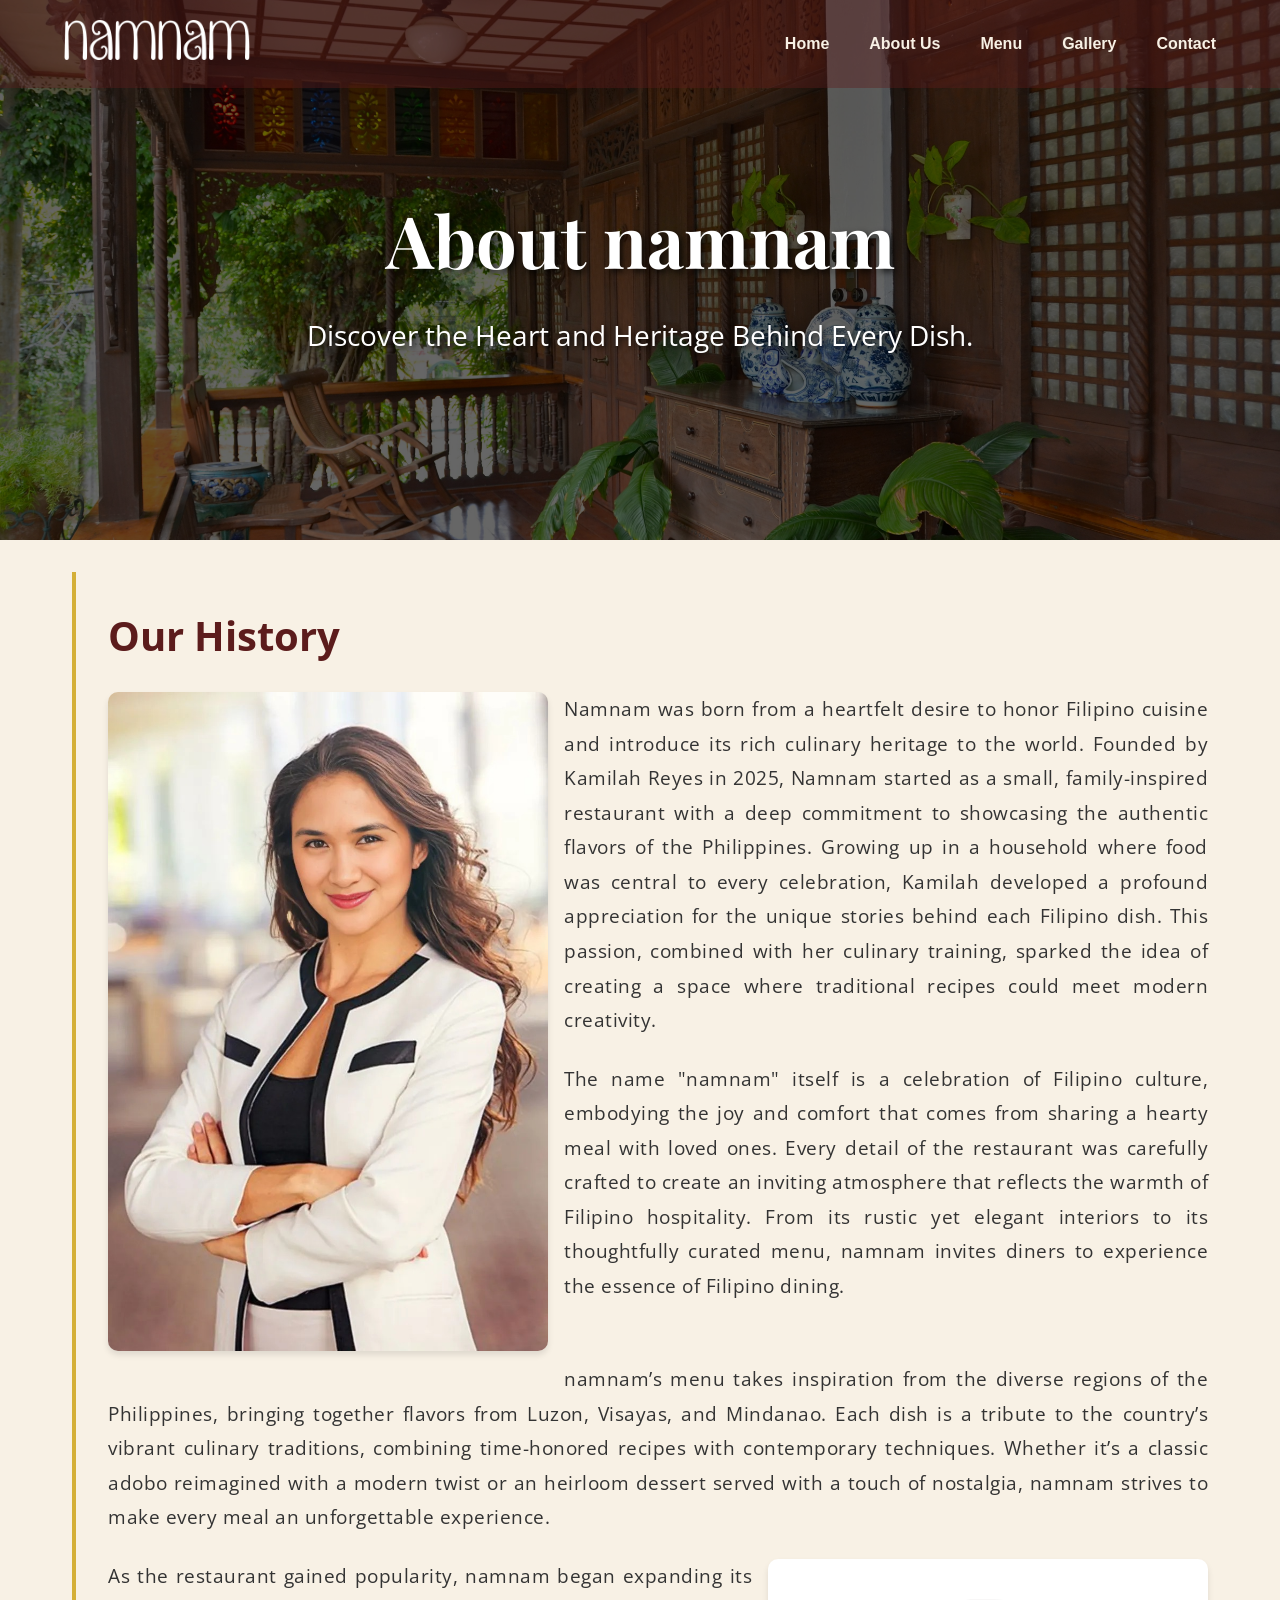
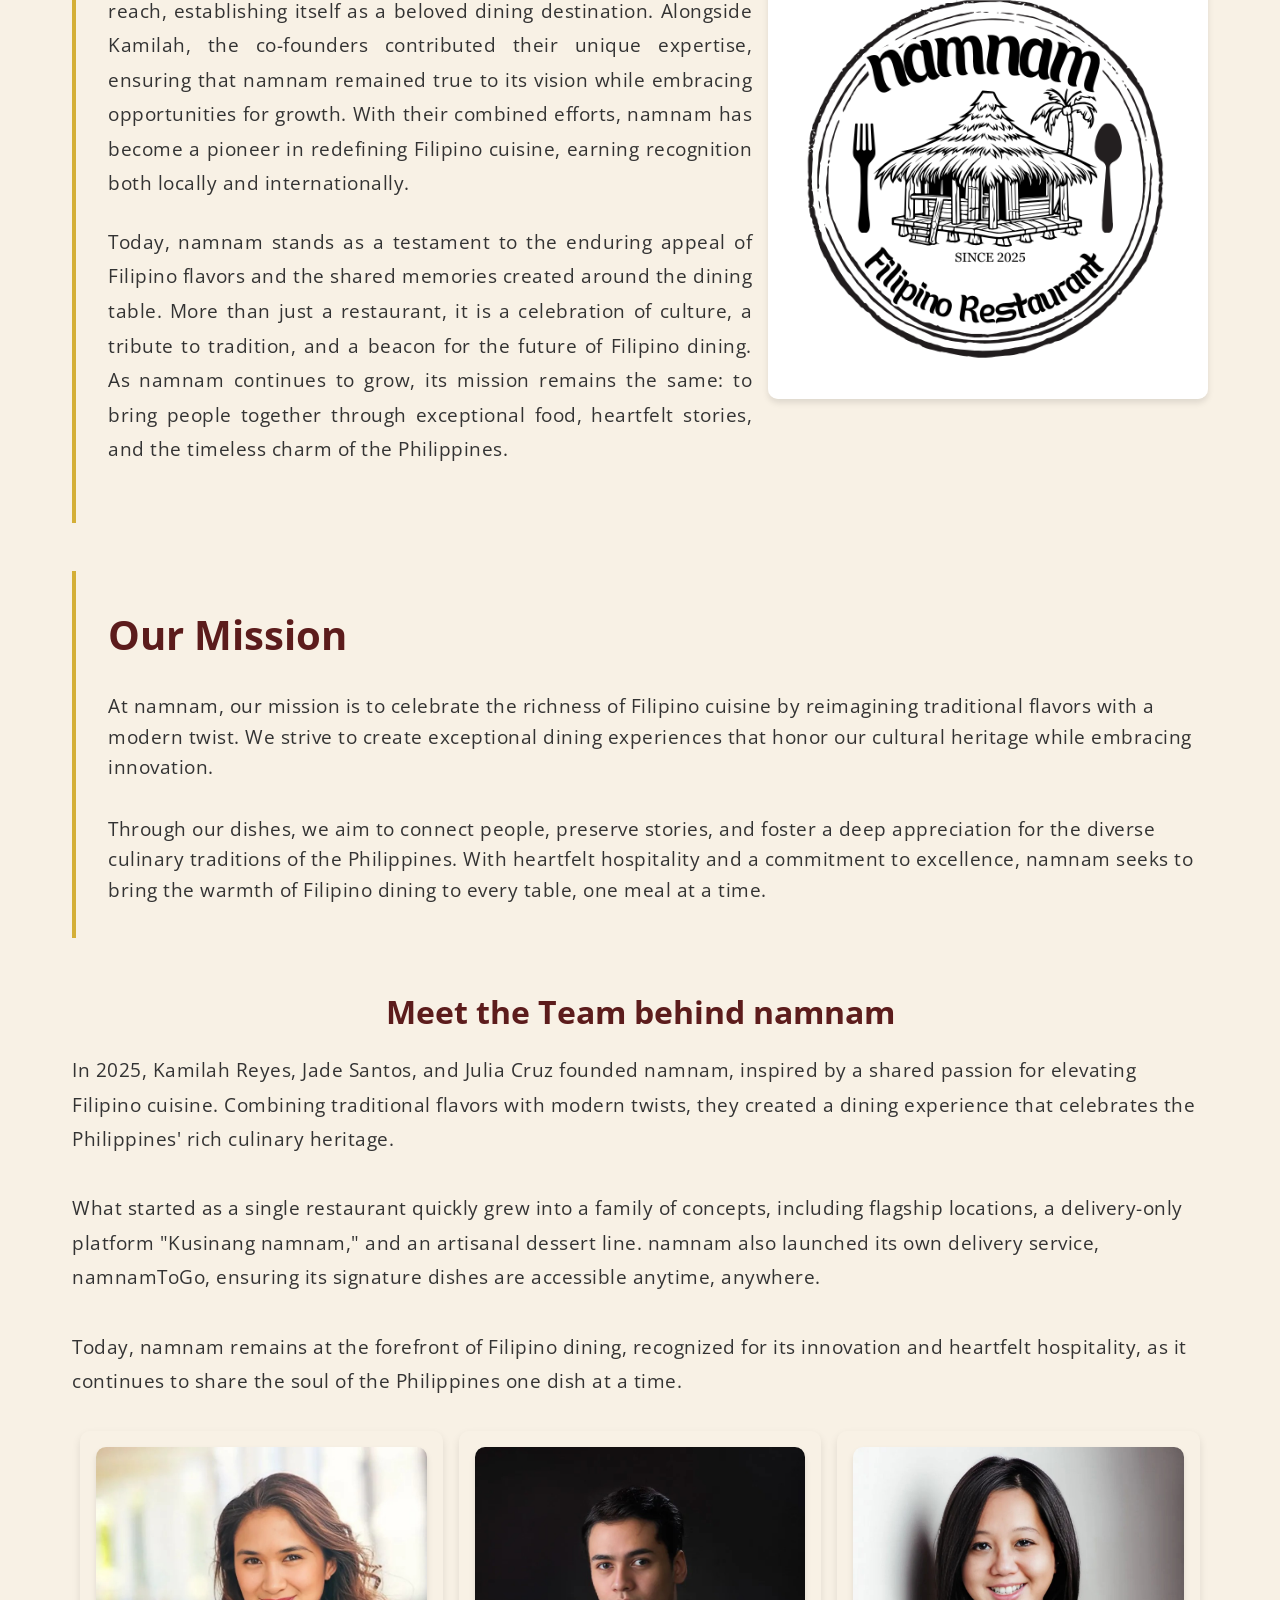
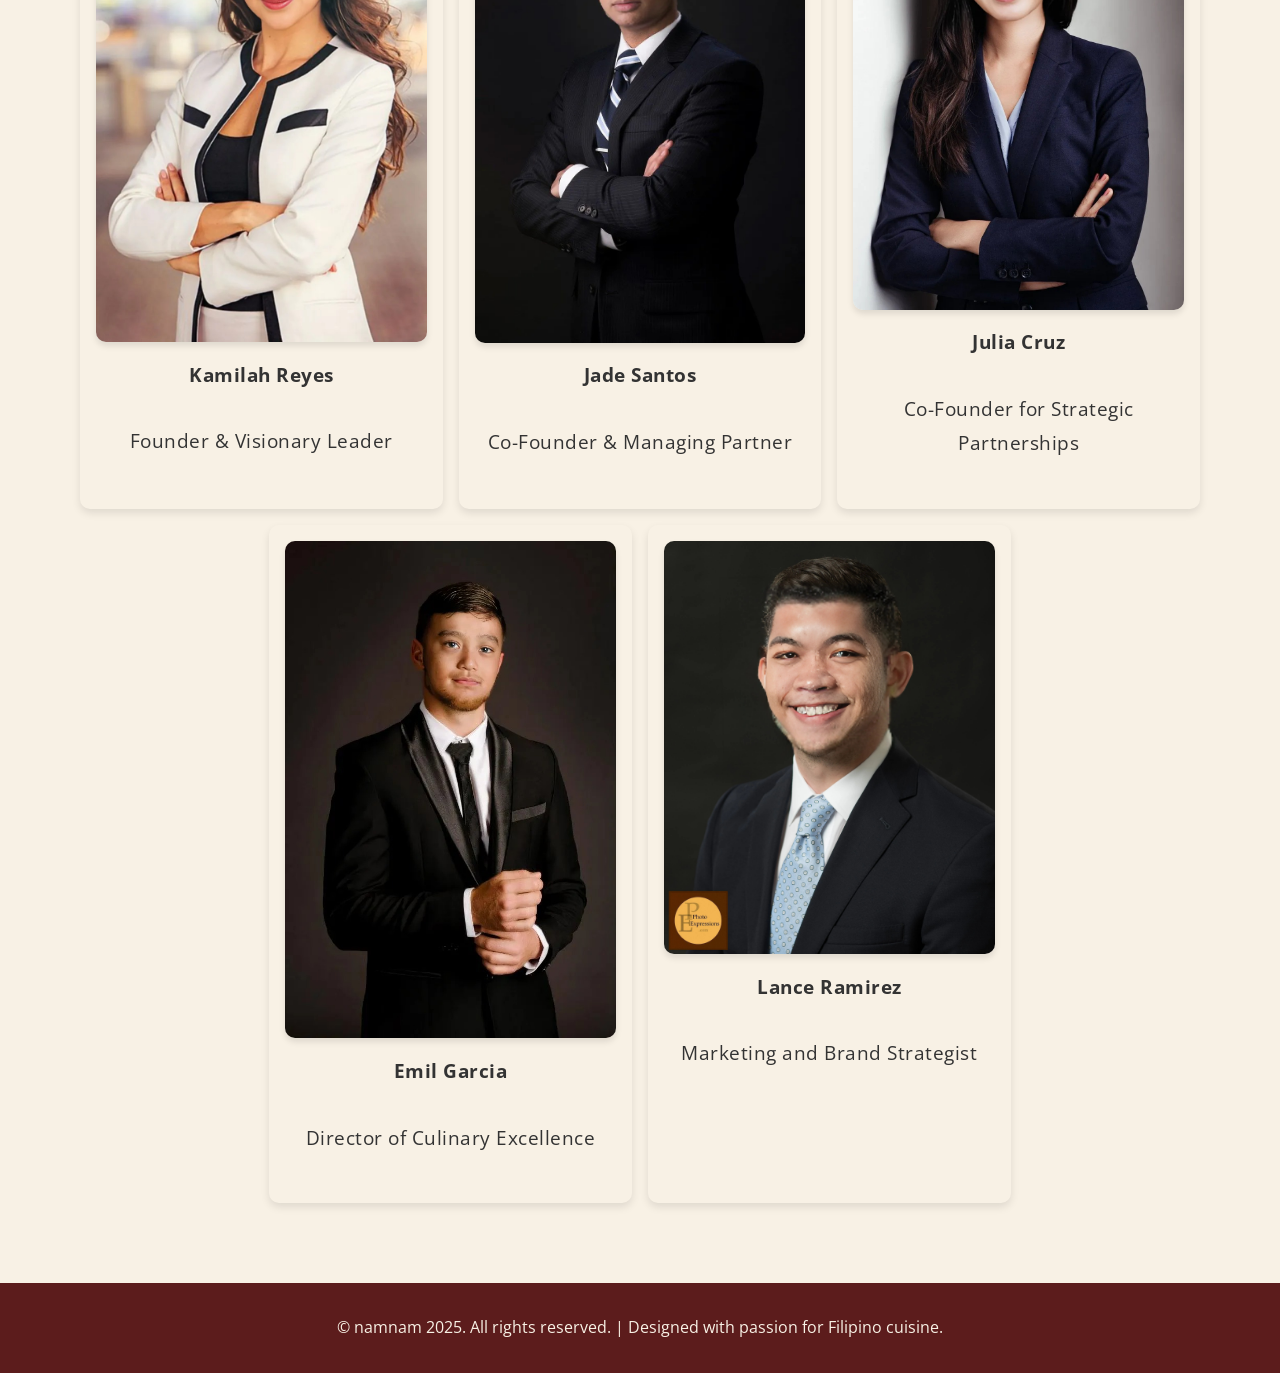
<file: about.html>
<!DOCTYPE html>
<html lang="en">
<head>
    <meta charset="UTF-8">
    <meta name="viewport" content="width=device-width, initial-scale=1.0">
    <title>About Us - Namnam</title>
    <link rel="stylesheet" href="assets/css/style.css">
    <link rel="stylesheet" href="assets/css/style_home.css">
    <script src="https://code.jquery.com/jquery-3.6.0.min.js" defer></script>
    <script src="assets/js/script.js" defer></script>
    <link rel="icon" type="image/png" href="assets/images/menu/logo.png">
</head>
<body class="about-page">
    <header>
        <nav class="header-container">
            <div class="logo">
                <a href="index.html">
                    <img src="./assets/images/home/namnam.png" alt="Logo">
                </a>
            </div>
            <button class="hamburger" aria-label="Open menu">&#9776;</button>
            <ul>
                <li class="nav-close-item"><button class="nav-close" aria-label="Close menu">&#10005;</button></li>
                <li><a href="index.html">Home</a></li>
                <li><a href="about.html">About Us</a></li>
                <li><a href="menu.html">Menu</a></li>
                <li><a href="gallery.html"> Gallery </a></li>
                <li><a href="contact.html">Contact</a></li>
            </ul>
        </nav>
    </header>
    <section class="about-page-header">
        <h1>About namnam</h1>
        <p>Discover the Heart and Heritage Behind Every Dish.</p>
    </section>

    <div class="about-page-content">
        <div class="about-page-section about-page-history">
            <h2>Our History</h2>
            <div class="about-page-content-wrapper">
                <img src="assets/images/about/kamilahreyes.jpg" alt="Kamilah Reyes, the founder of namnam" class="about-page-history-image left">
                <p>
                    Namnam was born from a heartfelt desire to honor Filipino cuisine and introduce its rich culinary heritage to the world. Founded by Kamilah Reyes in 2025, Namnam started as a small, family-inspired restaurant with a deep commitment to showcasing the authentic flavors of the Philippines. Growing up in a household where food was central to every celebration, Kamilah developed a profound appreciation for the unique stories behind each Filipino dish. This passion, combined with her culinary training, sparked the idea of creating a space where traditional recipes could meet modern creativity.
                </p>
            </div>

            <p>
                The name "namnam" itself is a celebration of Filipino culture, embodying the joy and comfort that comes from sharing a hearty meal with loved ones. Every detail of the restaurant was carefully crafted to create an inviting atmosphere that reflects the warmth of Filipino hospitality. From its rustic yet elegant interiors to its thoughtfully curated menu, namnam invites diners to experience the essence of Filipino dining.
            </p>

            <div class="about-page-content-wrapper">
                <p>
                    <br>namnam’s menu takes inspiration from the diverse regions of the Philippines, bringing together flavors from Luzon, Visayas, and Mindanao. Each dish is a tribute to the country’s vibrant culinary traditions, combining time-honored recipes with contemporary techniques. Whether it’s a classic adobo reimagined with a modern twist or an heirloom dessert served with a touch of nostalgia, namnam strives to make every meal an unforgettable experience.
                </p>
                <img src="assets/images/about/logo.png" alt="The logo of namnam" class="about-page-history-image right">
            </div>

            <p>
                As the restaurant gained popularity, namnam began expanding its reach, establishing itself as a beloved dining destination. Alongside Kamilah, the co-founders contributed their unique expertise, ensuring that namnam remained true to its vision while embracing opportunities for growth. With their combined efforts, namnam has become a pioneer in redefining Filipino cuisine, earning recognition both locally and internationally.
            </p>

            <p>
                Today, namnam stands as a testament to the enduring appeal of Filipino flavors and the shared memories created around the dining table. More than just a restaurant, it is a celebration of culture, a tribute to tradition, and a beacon for the future of Filipino dining. As namnam continues to grow, its mission remains the same: to bring people together through exceptional food, heartfelt stories, and the timeless charm of the Philippines.
            </p>
        </div>

        <div class="about-page-section  about-page-mission">
            <h2>Our Mission</h2>
            <p>At namnam, our mission is to celebrate the richness of Filipino cuisine by reimagining traditional flavors with a modern twist. We strive to create exceptional dining experiences that honor our cultural heritage while embracing innovation.
                <br><br>
            Through our dishes, we aim to connect people, preserve stories, and foster a deep appreciation for the diverse culinary traditions of the Philippines. With heartfelt hospitality and a commitment to excellence, namnam seeks to bring the warmth of Filipino dining to every table, one meal at a time.</p>
        </div>

        <div class="about-page-section about-page-team">
            <h2>Meet the Team behind namnam</h2>
            <p>
                In 2025, Kamilah Reyes, Jade Santos, and Julia Cruz founded namnam, inspired by a shared passion for elevating Filipino cuisine. Combining traditional flavors with modern twists, they created a dining experience that celebrates the Philippines' rich culinary heritage.
                <br><br>
                What started as a single restaurant quickly grew into a family of concepts, including flagship locations, a delivery-only platform "Kusinang namnam," and an artisanal dessert line. namnam also launched its own delivery service, namnamToGo, ensuring its signature dishes are accessible anytime, anywhere.
                <br><br>
                Today, namnam remains at the forefront of Filipino dining, recognized for its innovation and heartfelt hospitality, as it continues to share the soul of the Philippines one dish at a time.
            </p>

            <div class="about-page-image-grid">
                <div class="about-page-image-item">
                    <img src="assets/images/about/kamilahreyes.jpg" alt="Kamilah Reyes">
                    <p class="about-page-name">Kamilah Reyes</p>
                    <p class="about-page-description">Founder & Visionary Leader</p>
                </div>
                <div class="about-page-image-item">
                    <img src="assets/images/about/jade.jpg" alt="Jade Santos">
                    <p class="about-page-name">Jade Santos</p>
                    <p class="about-page-description">Co-Founder & Managing Partner</p>
                </div>
                <div class="about-page-image-item">
                    <img src="assets/images/about/julia.jpg" alt="Julia Cruz">
                    <p class="about-page-name">Julia Cruz</p>
                    <p class="about-page-description">Co-Founder for Strategic Partnerships</p>
                </div>
                <div class="about-page-image-item">
                    <img src="assets/images/about/emil.jpg" alt="Emil Garcia">
                    <p class="about-page-name">Emil Garcia</p>
                    <p class="about-page-description">Director of Culinary Excellence</p>
                </div>
                <div class="about-page-image-item">
                    <img src="assets/images/about/lance.jpg" alt="Lance Ramirez">
                    <p class="about-page-name">Lance Ramirez</p>
                    <p class="about-page-description">Marketing and Brand Strategist</p>
                </div>
            </div>
        </div>
    </div>
    <footer class="about-page-footer">
        <p>&copy; namnam 2025. All rights reserved. | Designed with passion for Filipino cuisine.</p>
    </footer>
</body>
</html>
</file>
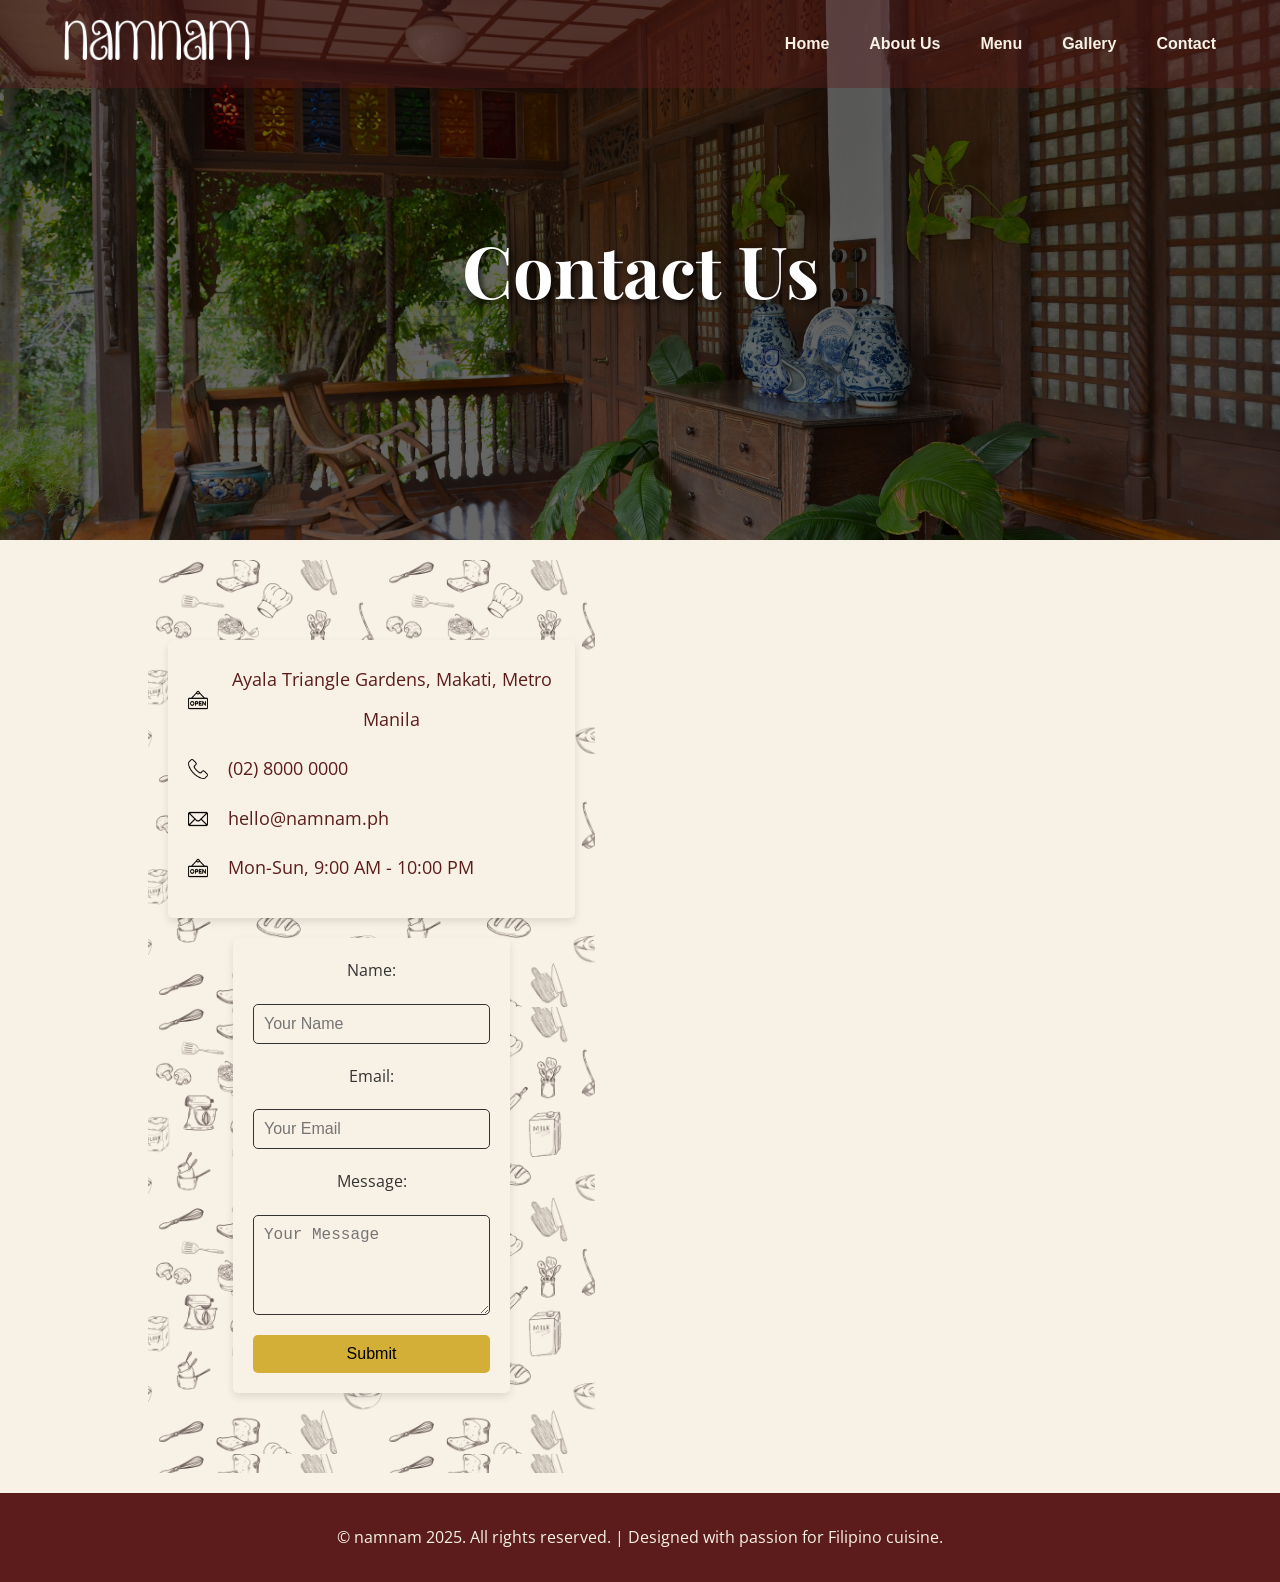
<file: contact.html>
<!DOCTYPE html>
<html lang="en">
<head>
    <meta charset="UTF-8">
    <meta name="viewport" content="width=device-width, initial-scale=1.0">
    <title>Contact - Namnam</title>
    <link rel="stylesheet" href="assets/css/style.css">
    <link rel="stylesheet" href="assets/css/style_home.css">
    <script src="https://code.jquery.com/jquery-3.6.0.min.js" defer></script>
    <script src="assets/js/script.js" defer></script>
    <link rel="icon" type="image/png" href="assets/images/menu/logo.png">
</head>
<body class="about-page">
    <header>
        <nav class="header-container">
            <div class="logo">
                <a href="index.html">
                    <img src="./assets/images/home/namnam.png" alt="Logo">
                </a>
            </div>
            <button class="hamburger" aria-label="Open menu">&#9776;</button>
            <ul>
                <li class="nav-close-item"><button class="nav-close" aria-label="Close menu">&#10005;</button></li>
                <li><a href="index.html">Home</a></li>
                <li><a href="about.html">About Us</a></li>
                <li><a href="menu.html">Menu</a></li>
                <li><a href="gallery.html"> Gallery </a></li>
                <li><a href="contact.html">Contact</a></li>
            </ul>
        </nav>
    </header>
    <main class="contact-bg">
        <section class="contact-header">
            <h1>Contact Us</h1>
        </section>
        <section class="cont-contact">
            <div class="contact">
                <div class="contact-deets">
                    <p><img src="assets/images/contact/open.png" alt="location icon"> Ayala Triangle Gardens, Makati, Metro Manila</p>
                    <p><img src="assets/images/contact/telephone.png" alt="telephone icon"> (02) 8000 0000</p>
                    <p><img src="assets/images/contact/mail.png" alt="mail icon"> hello@namnam.ph</p>
                    <p><img src="assets/images/contact/open.png" alt="open sign icon"> Mon-Sun, 9:00 AM - 10:00 PM</p>
                </div>
                <div class="contact-form">
                    <form action="#" method="post">
                        <label for="name">Name:</label>
                        <input type="text" id="name" name="name" placeholder="Your Name" required>

                        <label for="email">Email:</label>
                        <input type="email" id="email" name="email" placeholder="Your Email" required>

                        <label for="message">Message:</label>
                        <textarea id="message" name="message" placeholder="Your Message" required></textarea>

                        <button type="submit">Submit</button>
                    </form>
                </div>
            </div>
            <div class="contact-map">
                <iframe src="https://www.google.com/maps/embed?pb=!1m18!1m12!1m3!1d15446.946433624678!2d121.01421782155049!3d14.557049075722384!2m3!1f0!2f0!3f0!3m2!1i1024!2i768!4f13.1!3m3!1m2!1s0x3397c905c953e8df%3A0xd3d03ade4df31dab!2sAyala%20Triangle%20Gardens!5e0!3m2!1sen!2sph!4v1743338592851!5m2!1sen!2sph" 
                allowfullscreen="" 
                loading="lazy" 
                referrerpolicy="no-referrer-when-downgrade">
            </iframe>
        </div>
    </section>
    <footer class="about-page-footer">
        <p>&copy; namnam 2025. All rights reserved. | Designed with passion for Filipino cuisine.</p>
    </footer>
</main>
</body>
</html>
</file>
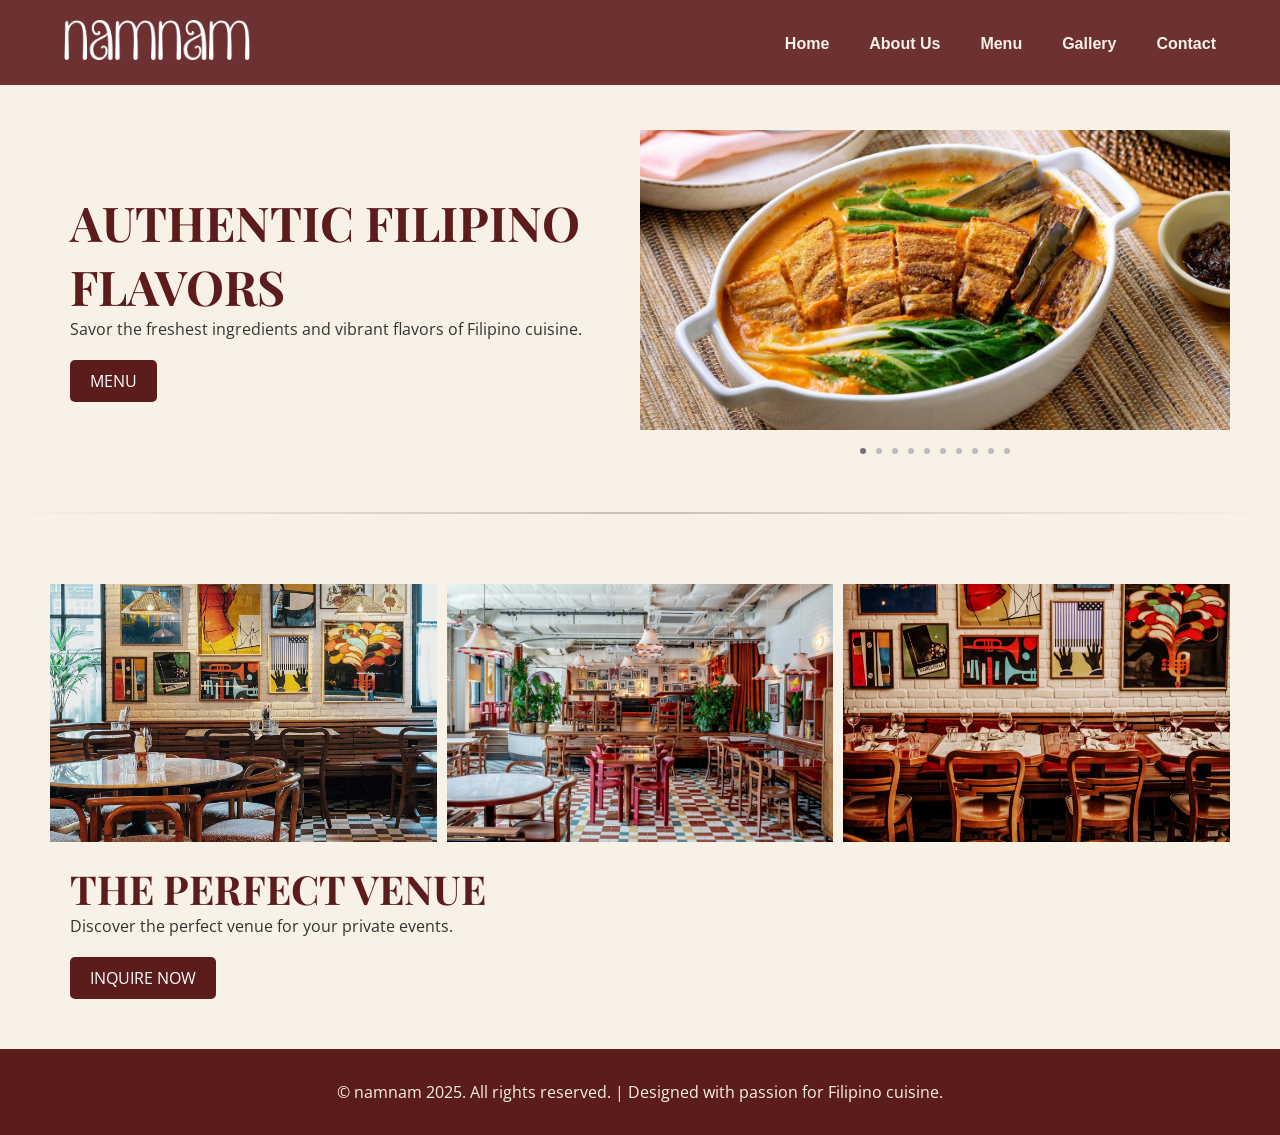
<file: gallery.html>
<!DOCTYPE html>
<html lang="en">
<head>
    <meta charset="UTF-8">
    <meta name="viewport" content="width=device-width, initial-scale=1.0">
    <title>Gallery - Namnam</title>
    <link rel="stylesheet" href="assets/css/style.css"> 
    <script src="assets/js/script.js" defer></script>
    <link rel="icon" type="image/png" href="assets/images/menu/logo.png">
</head>
<body>
    <header class="gallery-header">
        <nav class="header-container">
            <div class="logo">
                <a href="index.html">
                    <img src="./assets/images/home/namnam.png" alt="Logo">
                </a>
            </div>
            <button class="hamburger" aria-label="Open menu">&#9776;</button>
            <ul>
                <li class="nav-close-item"><button class="nav-close" aria-label="Close menu">&#10005;</button></li>
                <li><a href="index.html">Home</a></li>
                <li><a href="about.html">About Us</a></li>
                <li><a href="menu.html">Menu</a></li>
                <li><a href="gallery.html"> Gallery </a></li>
                <li><a href="contact.html">Contact</a></li>
            </ul>
        </nav>
    </header>
    <section class="food-item">
        <div class="food-item-text">
            <h2 class="gallery-hero-title">AUTHENTIC FILIPINO FLAVORS</h2>
            <p>Savor the freshest ingredients and vibrant flavors of Filipino cuisine.</p>
            <a href="menu.html" class="menu-button">MENU</a>
        </div>

        <div class="gallery-container">
            <div class="image-gallery">
                <img src="assets\images\gallery\food\Kare-Kare.jpg" alt="Kare-Kare">
                <img src="assets\images\gallery\food\Sisig.png" alt="Sisig">
                <img src="assets\images\gallery\food\Sinigang.jpg" alt="Sinigang">
                <img src="assets\images\gallery\food\Barbecue.jpg" alt="Barbecue">
                <img src="assets\images\gallery\food\Chopsuey.jpg" alt="Chopsuey">
                <img src="assets\images\gallery\food\Kaldereta.jpg" alt="Kaldereta">
                <img src="assets\images\gallery\food\Chicken Inasal.jpg" alt="Chicken Inasal">
                <img src="assets\images\gallery\food\Palabok.jpg" alt="Palabok">
                <img src="assets\images\gallery\food\Pinakbet.jpg" alt="Pinakbet">
                <img src="assets\images\gallery\food\Halo-Halo.jpg" alt="Halo-Halo">
            </div>

            <div class="gallery-dots">
                <span class="dot active" data-index="0"></span>
                <span class="dot" data-index="1"></span>
                <span class="dot" data-index="2"></span>
                <span class="dot" data-index="3"></span>
                <span class="dot" data-index="4"></span>
                <span class="dot" data-index="5"></span>
                <span class="dot" data-index="6"></span>
                <span class="dot" data-index="7"></span>
                <span class="dot" data-index="8"></span>
                <span class="dot" data-index="9"></span>
            </div>
        </div>
    </section>
    <section class="venue">
        <div class="venue-images">
            <img src="assets\images\gallery\ambiance\Dining Area.jpg" id="Dining-Area" alt="Vibrant restaurant interior with artistic wall decorations">
            <img src="assets\images\gallery\ambiance\Interior.jpg" id="Interior" alt="Restaurant dining table setting">
            <img src="assets\images\gallery\ambiance\Dining Table.jpg" id="Dining-Table" alt="Restaurant interior with patterned floor, wooden furniture, and decorative lighting">
        </div>
        <div class="venue-text">
            <h2>THE PERFECT VENUE</h2>
            <p>Discover the perfect venue for your private events.</p>
            <a href="contact.html" class="inquire-button">INQUIRE NOW</a>
        </div>
    </section>
    <footer class="about-page-footer">
        <p>&copy; namnam 2025. All rights reserved. | Designed with passion for Filipino cuisine.</p>
    </footer>
</body>
</html>
</file>
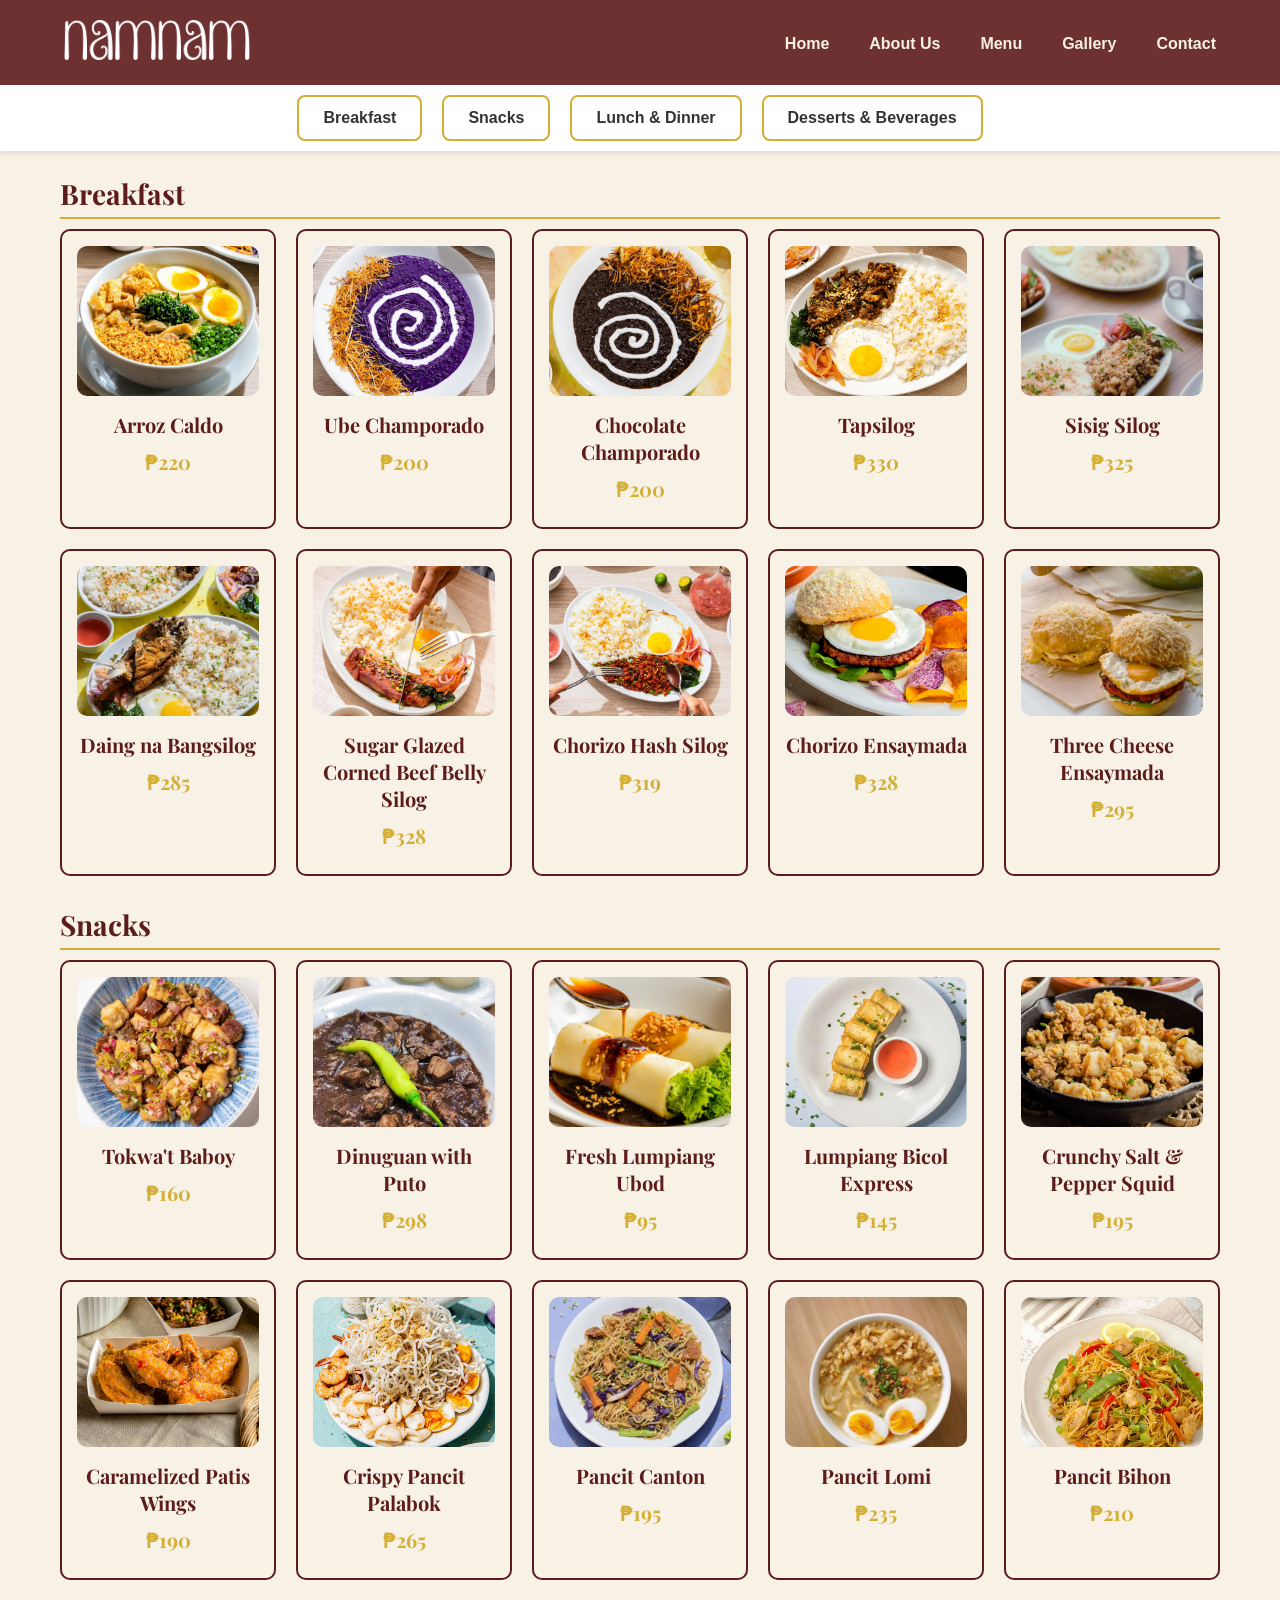
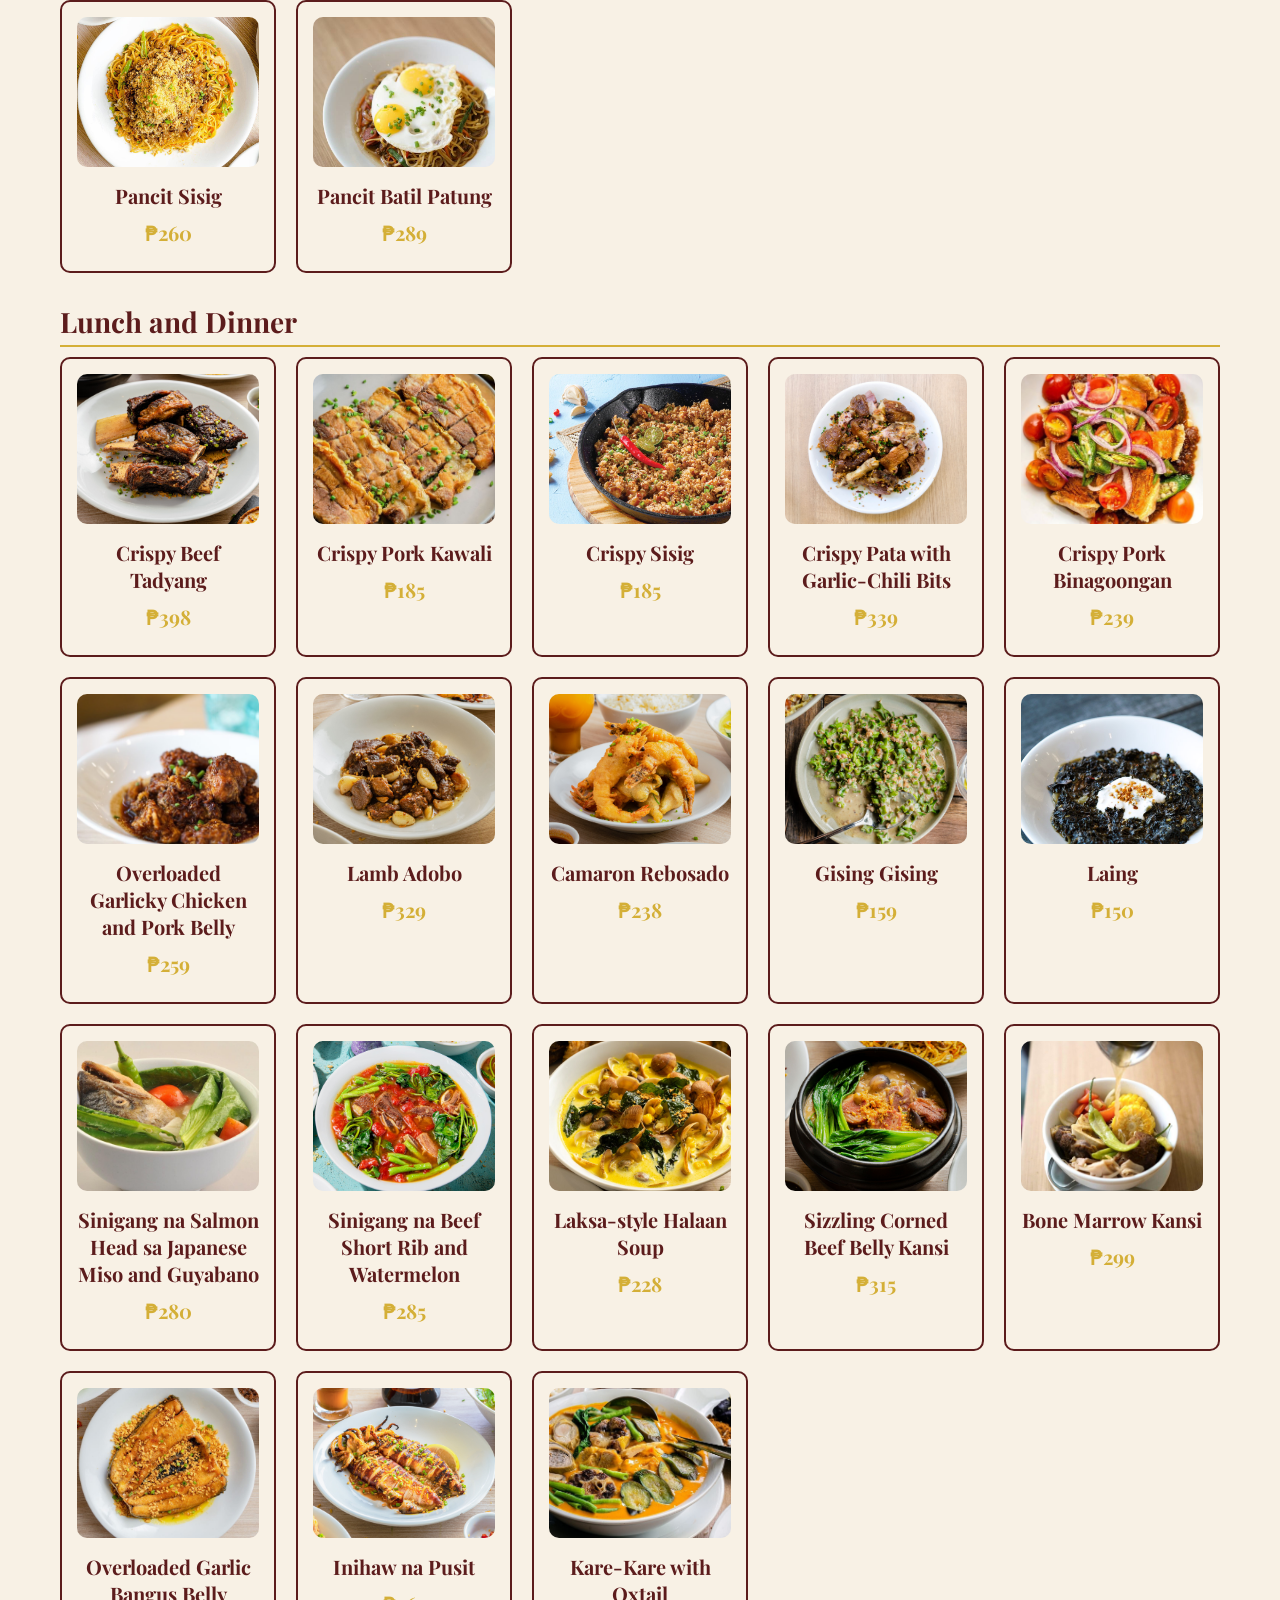
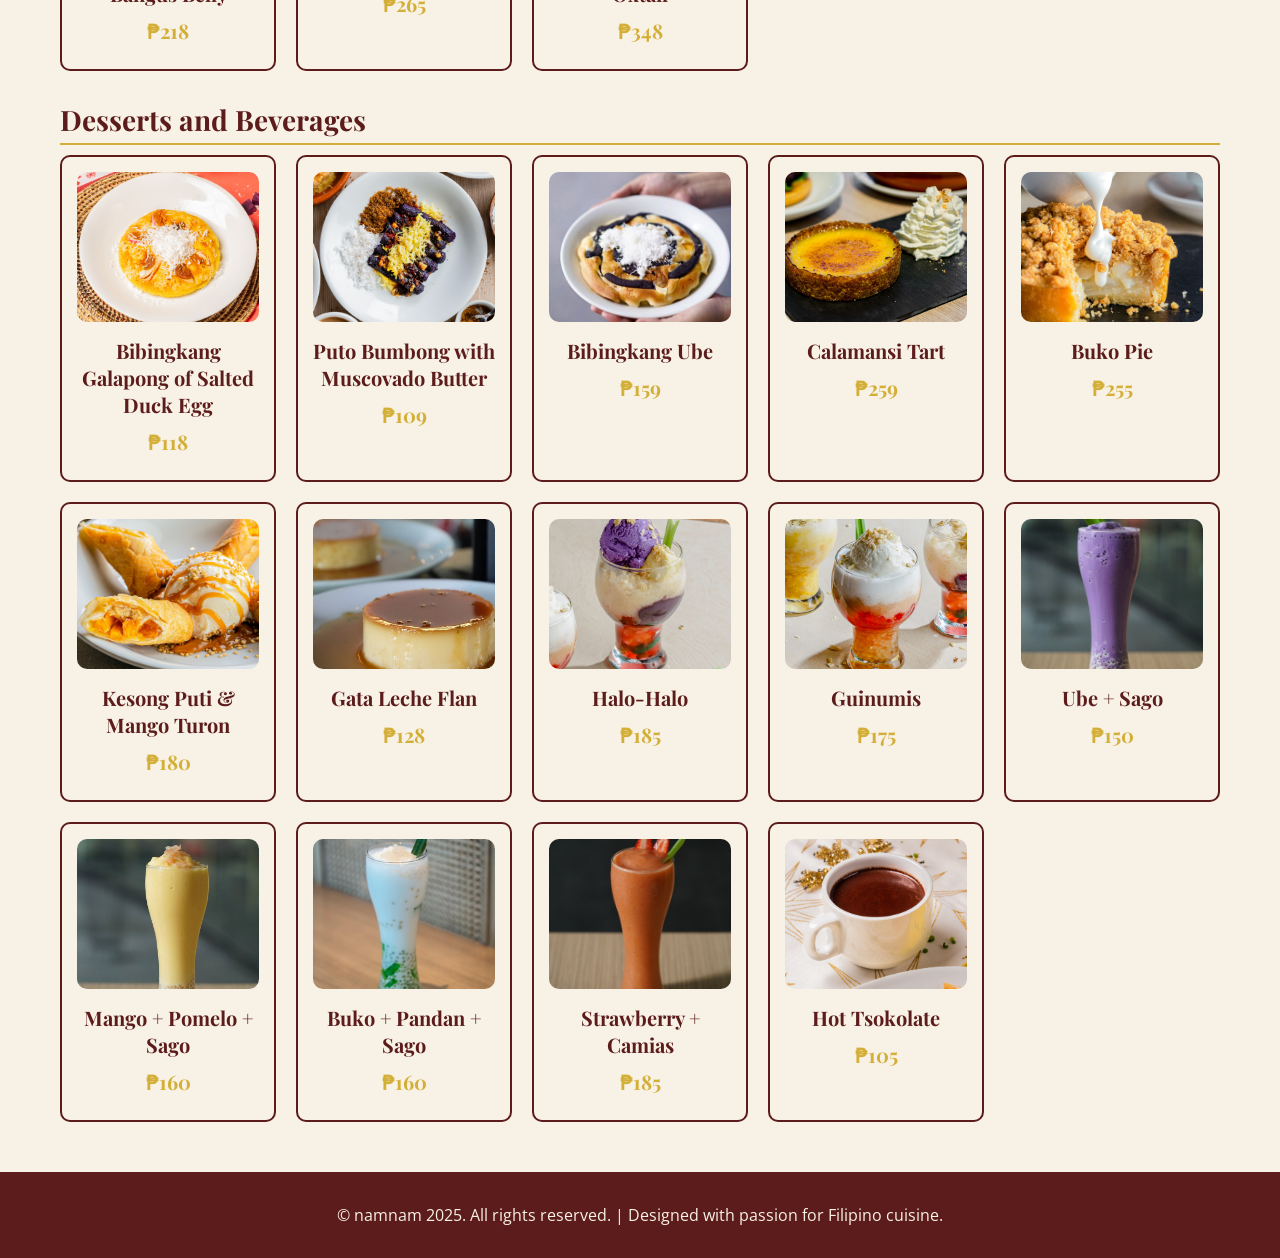
<file: menu.html>
<!DOCTYPE html>
<html lang="en">
<head>
    <meta charset="UTF-8">
    <meta name="viewport" content="width=device-width, initial-scale=1.0">
    <title>Menu - Namnam</title>
    <link rel="stylesheet" href="assets/css/style.css">
    <script src="assets/js/script.js" defer></script>
    <link rel="icon" type="image/png" href="assets/images/menu/logo.png">
</head>
<body>
    <header class="menu-header">
        <nav class="header-container">
            <div class="logo">
                <a href="index.html">
                    <img src="./assets/images/home/namnam.png" alt="Logo">
                </a>
            </div>
            <button class="hamburger" aria-label="Open menu">&#9776;</button>
            <ul>
                <li class="nav-close-item"><button class="nav-close" aria-label="Close menu">&#10005;</button></li>
                <li><a href="index.html">Home</a></li>
                <li><a href="about.html">About Us</a></li>
                <li><a href="menu.html">Menu</a></li>
                <li><a href="gallery.html"> Gallery </a></li>
                <li><a href="contact.html">Contact</a></li>
            </ul>
        </nav>
    </header>
    <div class="menu-nav">
        <button onclick="location.href='#breakfast'">Breakfast</button>
        <button onclick="location.href='#snacks'">Snacks</button>
        <button onclick="location.href='#lunch-dinner'">Lunch & Dinner</button>
        <button onclick="location.href='#desserts-beverages'">Desserts & Beverages</button>
    </div>
    <div class="menu-container">
        <div class="menu-category" id="breakfast">
            <h2>Breakfast</h2>
            <div class="menu-items">
                <div class="menu-item" onclick="toggleDescription(this)">
                    <img src="assets/images/menu/arrozcaldo.jpg" alt="Arroz Caldo">
                    <h3>Arroz Caldo</h3>
                    <h4>₱220</h4>
                    <p class="description">A Filipino chicken and rice porridge, known for its rich chicken broth,
                    shredded chicken, and topped with chicharon and other toppings. </p>
                </div>

                <div class="menu-item" onclick="toggleDescription(this)">
                    <img src="assets/images/menu/ubechamporado.png" alt="UBE Champorado">
                    <h3>Ube Champorado</h3>
                    <h4>₱200</h4>
                    <p class="description">Sweet and creamy bowl of Ube-flavored chocolate rice porridge.</p>
                </div>

                <div class="menu-item" onclick="toggleDescription(this)">
                    <img src="assets/images/menu/chocochamporado.jpg" alt="CHOCO Champorado">
                    <h3>Chocolate Champorado</h3>
                    <h4>₱200</h4>
                    <p class="description">A sweet, chocolate-flavored rice porridge that is a staple in Filipino cuisine.</p>
                </div>

                <div class="menu-item" onclick="toggleDescription(this)">
                    <img src="assets/images/menu/tapsilog.png" alt="Tapsilog">
                    <h3>Tapsilog</h3>
                    <h4>₱330</h4>
                    <p class="description">A classic combination of tapa, sinangag, and itlog.</p>
                </div>

                <div class="menu-item" onclick="toggleDescription(this)">
                    <img src="assets/images/menu/sisigsilog.jpg" alt="Sisig Silog">
                    <h3>Sisig Silog</h3>
                    <h4>₱325</h4>
                    <p class="description">House Crispy Sisig paired with fried rice and a fried egg.</p>
                </div>

                <div class="menu-item" onclick="toggleDescription(this)">
                    <img src="assets/images/menu/daing.jpg" alt="Daing na Bangsilog">
                    <h3>Daing na Bangsilog</h3>
                    <h4>₱285</h4>
                    <p class="description">A Filipino breakfast dish featuring fried milkfish (bangus), served with 
                    fried or scrambled egg, tomatoes, and onions, with a choice of garlic, white, or brown rice.</p>
                </div>

                <div class="menu-item" onclick="toggleDescription(this)">
                    <img src="assets/images/menu/cornbeef.jpg" alt="Sugar Glazed Corned Beef Belly Silog">
                    <h3>Sugar Glazed Corned Beef Belly Silog</h3>
                    <h4>₱328</h4>
                    <p class="description">A Filipino dish featuring a unique take on corned beef belly, served with 
                    fried or scrambled egg, tomatoes, and onions, with a choice of garlic, white, or brown rice.</p>
                </div>

                <div class="menu-item" onclick="toggleDescription(this)">
                    <img src="assets/images/menu/chorizo.jpg" alt="Chorizo Silog">
                    <h3>Chorizo Hash Silog</h3>
                    <h4>₱319</h4>
                    <p class="description">A Filipino breakfast dish featuring a plate of fried rice, a fried egg, and a portion of chorizo hash.</p>
                </div>

                <div class="menu-item" onclick="toggleDescription(this)">
                    <img src="assets/images/menu/ensaymada.jpg" alt="Chorizo Ensaymada">
                    <h3>Chorizo Ensaymada</h3>
                    <h4>₱328</h4>
                    <p class="description">A chorizo patty, fried egg, and arugula sandwiched between two cheesy ensaymada buns.</p>
                </div>

                <div class="menu-item" onclick="toggleDescription(this)">
                    <img src="assets/images/menu/cheese.jpg" alt="Three Cheese Ensaymada">
                    <h3>Three Cheese Ensaymada</h3>
                    <h4>₱295</h4>
                    <p class="description">A soft, buttery, brioche-like bread, topped with a mix of cheeses, including 
                    kesong puti, parmesan, and local cheddar, and delicately torched for an added depth of flavor.</p>
                </div>

            </div>
        </div>


        <div class="menu-category" id="snacks">
            <h2>Snacks</h2>
            <div class="menu-items">
                <div class="menu-item" onclick="toggleDescription(this)">
                    <img src="assets/images/menu/tokwa.jpg" alt="Tokwa't Baboy">
                    <h3>Tokwa't Baboy</h3>
                    <h4>₱160</h4>
                    <p class="description">Crispy deep-fried tofu and tender pork belly, 
                    served with a flavorful dipping sauce of vinegar, soy sauce, garlic, and chili.</p>
                </div>

                <div class="menu-item" onclick="toggleDescription(this)">
                    <img src="assets/images/menu/dinuguan.jpg" alt="Dinuguan with Puto">
                    <h3>Dinuguan with Puto</h3>
                    <h4>₱298</h4>
                    <p class="description">A savory Filipino pork blood stew, is often enjoyed with puto
                    creating a unique sweet and savory combination. </p>
                </div>

                <div class="menu-item" onclick="toggleDescription(this)">
                    <img src="assets/images/menu/ubod.jpg" alt="Fresh Lumpiang Ubod">
                    <h3>Fresh Lumpiang Ubod</h3>
                    <h4>₱95</h4>
                    <p class="description">A Filipino fresh spring roll featuring a filling of palm heart, ground pork, 
                    and shrimp, wrapped in a thin crepe, and served with a house sauce and crushed peanuts.</p>
                </div>

                <div class="menu-item" onclick="toggleDescription(this)">
                    <img src="assets/images/menu/lumpiabicol.png" alt="Lumpiang Bicol Express">
                    <h3>Lumpiang Bicol Express</h3>
                    <h4>₱145</h4>
                    <p class="description">Bicol Express, served in a lumpia format, featuring a spicy 
                    and savory filling of pork and chicharon, wrapped in a crispy, fried spring roll wrapper.</p>
                </div>

                <div class="menu-item" onclick="toggleDescription(this)">
                    <img src="assets/images/menu/squid.jpg" alt="Crunchy Salt & Pepper Squid">
                    <h3>Crunchy Salt & Pepper Squid</h3>
                    <h4>₱195</h4>
                    <p class="description">A deep-fried squid dish coated in a flavorful salt and pepper mixture, 
                    resulting in a crispy and savory treat.</p>
                </div>

                <div class="menu-item" onclick="toggleDescription(this)">
                    <img src="assets/images/menu/wings.jpg" alt="Caramelized Patis Wings">
                    <h3>Caramelized Patis Wings</h3>
                    <h4>₱190</h4>
                    <p class="description">Chicken wings marinated in spices, fried until crispy and golden brown, and 
                        then coated in a flavorful glaze made with palm oil, brown sugar, fish sauce, honey, 
                    garlic, and siling labuyo.</p>
                </div>

                <div class="menu-item" onclick="toggleDescription(this)">
                    <img src="assets/images/menu/palabok.jpg" alt="Crispy Pancit Palabok">
                    <h3>Crispy Pancit Palabok</h3>
                    <h4>₱265</h4>
                    <p class="description">A modern twist on the classic Filipino noodle dish, featuring crispy noodles 
                    topped with a savory shrimp sauce, hard-boiled eggs, chicharrón, and green onions.</p>
                </div>

                <div class="menu-item" onclick="toggleDescription(this)">
                    <img src="assets/images/menu/canton.jpg" alt="Pancit Canton">
                    <h3>Pancit Canton</h3>
                    <h4>₱195</h4>
                    <p class="description">A Filipino stir-fried noodle dish featuring a combination of meats, vegetables,
                    and seafood, all cooked in a savory sauce.</p>
                </div>

                <div class="menu-item" onclick="toggleDescription(this)">
                    <img src="assets/images/menu/lomi.jpg" alt="Pancit Lomi">
                    <h3>Pancit Lomi</h3>
                    <h4>₱235</h4>
                    <p class="description">A Filipino noodle soup with thick, chewy wheat flour noodles in a savory 
                    broth with meat, vegetables, and sometimes seafood, seasoned with garlic, onions, and soy sauce.</p>
                </div>

                <div class="menu-item" onclick="toggleDescription(this)">
                    <img src="assets/images/menu/bihon.jpg" alt="Pancit Bihon">
                    <h3>Pancit Bihon</h3>
                    <h4>₱210</h4>
                    <p class="description">A thin, stir-fried rice noodles with a mix of tender 
                    meat, and crisp vegetables, all in a flavorful sauce.</p>
                </div>

                <div class="menu-item" onclick="toggleDescription(this)">
                    <img src="assets/images/menu/pancitsisig.jpg" alt="Pancit Sisig">
                    <h3>Pancit Sisig</h3>
                    <h4>₱260</h4>
                    <p class="description">A fusion dish combining the classic Filipino noodle dish pancit with the popular sisig, 
                    offering a unique and flavorful experience.</p>
                </div>

                <div class="menu-item" onclick="toggleDescription(this)">
                    <img src="assets/images/menu/batil.jpg" alt="Batil Patung">
                    <h3>Pancit Batil Patung</h3>
                    <h4>₱289</h4>
                    <p class="description">A Tuguegarao miki stir-fried noodle dish with meat, vegetables, and an egg on top.</p>
                </div>

            </div>
        </div>


        <div class="menu-category" id="lunch-dinner">
            <h2>Lunch and Dinner</h2>
            <div class="menu-items">
                <div class="menu-item" onclick="toggleDescription(this)">
                    <img src="assets/images/menu/tadyang.jpg" alt="Crispy Beef Tadyang">
                    <h3>Crispy Beef Tadyang</h3>
                    <h4>₱398</h4>
                    <p class="description">A Filipino dish made with beef ribs that are first braised or 
                    boiled until tender, then deep-fried until crispy.</p>
                </div>

                <div class="menu-item" onclick="toggleDescription(this)">
                    <img src="assets/images/menu/kawali.jpg" alt="Crispy Pork Kawali">
                    <h3>Crispy Pork Kawali</h3>
                    <h4>₱185</h4>
                    <p class="description">A Filipino dish featuring pork belly that is marinated and deep-fried until 
                    it becomes crispy and golden brown, often served with a dipping sauce like soy sauce or vinegar.</p>
                </div>

                <div class="menu-item" onclick="toggleDescription(this)">
                    <img src="assets/images/menu/crispysisig.jpg" alt="Crispy Sisig">
                    <h3>Crispy Sisig</h3>
                    <h4>₱185</h4>
                    <p class="description">A popular Filipino dish made with ground pork, onions, and chili peppers, 
                    cooked until crispy and served with a side of egg and vinegar.</p>
                </div>

                <div class="menu-item" onclick="toggleDescription(this)">
                    <img src="assets/images/menu/pata.jpg" alt="Crispy Pata with Garlic-Chili Bits">
                    <h3>Crispy Pata with Garlic-Chili Bits</h3>
                    <h4>₱339</h4>
                    <p class="description">A popular Filipino dish featuring deep-fried pork knuckles with a side of 
                    garlic-chili bits for an extra kick of flavor.</p>
                </div>

                <div class="menu-item" onclick="toggleDescription(this)">
                    <img src="assets/images/menu/binagoongan.jpg" alt="Crispy Pork Binagoongan">
                    <h3>Crispy Pork Binagoongan</h3>
                    <h4>₱239</h4>
                    <p class="description">A Filipino dish featuring crispy fried pork belly (kawali) served with a flavorful bagoong sauce.</p>
                </div>

                <div class="menu-item" onclick="toggleDescription(this)">
                    <img src="assets/images/menu/adobo.jpg" alt="Overloaded Garlicky Chicken and Pork Belly">
                    <h3>Overloaded Garlicky Chicken and Pork Belly</h3>
                    <h4>₱259</h4>
                    <p class="description">Chicken and pork belly, cooked with a generous amount of garlic, likely 
                    sauteed until golden brown, creating a flavorful and fragrant sauce that coats the meat.</p>
                </div>

                <div class="menu-item" onclick="toggleDescription(this)">
                    <img src="assets/images/menu/lamb.jpg" alt="Lamb Adobo">
                    <h3>Lamb Adobo</h3>
                    <h4>₱329</h4>
                    <p class="description">A tender lamb meat in a flavorful sauce of vinegar, soy sauce, 
                    garlic, and peppercorns, typically served with rice.</p>
                </div>

                <div class="menu-item" onclick="toggleDescription(this)">
                    <img src="assets/images/menu/camaron.jpg" alt="Camaron Rebosado">
                    <h3>Camaron Rebosado</h3>
                    <h4>₱238</h4>
                    <p class="description">A fried, crispy on the outside and juicy on the inside, 
                    seafood dish, best enjoyed with a dash of their sweet and sour sauce.</p>
                </div>

                <div class="menu-item" onclick="toggleDescription(this)">
                    <img src="assets/images/menu/gising.jpg" alt="Gising Gising">
                    <h3>Gising Gising</h3>
                    <h4>₱159</h4>
                    <p class="description">A crunchy winged beans simmered in coconut milk with ground pork, chilis, and bagoong.</p>
                </div>

                <div class="menu-item" onclick="toggleDescription(this)">
                    <img src="assets/images/menu/laing.jpg" alt="Laing">
                    <h3>Laing</h3>
                    <h4>₱150</h4>
                    <p class="description">A sautéed taro leaves, pork belly bits, coconut cream, chilis, and bagoong.</p>
                </div>

                <div class="menu-item" onclick="toggleDescription(this)">
                    <img src="assets/images/menu/salmon.jpg" alt="Sinigang na Salmon Head sa Japanese Miso and Guyabano">
                    <h3>Sinigang na Salmon Head sa Japanese Miso and Guyabano</h3>
                    <h4>₱280</h4>
                    <p class="description">A creative twist on the Filipino classic, blending Japanese 
                    miso and guyabano with salmon head for a unique and flavorful sour soup.</p>
                </div>

                <div class="menu-item" onclick="toggleDescription(this)">
                    <img src="assets/images/menu/sinigang.jpg" alt="Sinigang na Beef Short Rib and Watermelon">
                    <h3>Sinigang na Beef Short Rib and Watermelon</h3>
                    <h4>₱285</h4>
                    <p class="description">A unique and flavorful Filipino dish featuring tender beef short ribs 
                        simmered in a tangy and sour broth, often made with tamarind, and served alongside a refreshing 
                    slice of watermelon.</p>
                </div>

                <div class="menu-item" onclick="toggleDescription(this)">
                    <img src="assets/images/menu/halaan.jpg" alt="Laksa-style Halaan Soup">
                    <h3>Laksa-style Halaan Soup</h3>
                    <h4>₱228</h4>
                    <p class="description">A fusion dish that blends Filipino and Singaporean flavors, featuring a rich, 
                    spiced coconut milk soup base with clams and vegetables.</p>
                </div>

                <div class="menu-item" onclick="toggleDescription(this)">
                    <img src="assets/images/menu/kansi.jpg" alt="Sizzling Corned Beef Belly Kansi">
                    <h3>Sizzling Corned Beef Belly Kansi</h3>
                    <h4>₱315</h4>
                    <p class="description">A combination of rich, savory flavors of corned beef with the tangy and 
                    sour notes of a traditional Filipino kansi soup, all served sizzling hot on a plate.</p>
                </div>

                <div class="menu-item" onclick="toggleDescription(this)">
                    <img src="assets/images/menu/marrow.jpg" alt="Bone Marrow Kansi">
                    <h3>Bone Marrow Kansi</h3>
                    <h4>₱299</h4>
                    <p class="description">A traditional Filipino Kansi soup, enhanced with the rich flavors of bone marrow.</p>
                </div>

                <div class="menu-item" onclick="toggleDescription(this)">
                    <img src="assets/images/menu/bangus.jpg" alt="Overloaded Garlic Bangus Belly">
                    <h3>Overloaded Garlic Bangus Belly</h3>
                    <h4>₱218</h4>
                    <p class="description">A dish that features milkfish belly (bangus) cooked with a generous amount 
                    of garlic. This dish is a popular choice for its savory and garlicky taste.</p>
                </div>

                <div class="menu-item" onclick="toggleDescription(this)">
                    <img src="assets/images/menu/pusit.jpg" alt="Inihaw na Pusit">
                    <h3>Inihaw na Pusit</h3>
                    <h4>₱265</h4>
                    <p class="description">A Filipino grilled squid dish, where the squid is often marinated in a tangy 
                        soy-calamansi mixture with garlic and spices, then grilled over charcoal to achieve a smoky, 
                    char-grilled flavor, and served with a dipping sauce.</p>
                </div>

                <div class="menu-item" onclick="toggleDescription(this)">
                    <img src="assets/images/menu/kare.jpg" alt="Kare-Kare with Oxtail">
                    <h3>Kare-Kare with Oxtail</h3>
                    <h4>₱348</h4>
                    <p class="description">Oxtail, tripe, and vegetables in peanut stew, served with house-made bagoong on the side.</p>
                </div>

            </div>
        </div>


        <div class="menu-category" id="desserts-beverages">
            <h2>Desserts and Beverages</h2>
            <div class="menu-items">
                <div class="menu-item" onclick="toggleDescription(this)">
                    <img src="assets/images/menu/galapong.jpg" alt="Bibingkang Galapong of Salted Duck Egg">
                    <h3>Bibingkang Galapong of Salted Duck Egg</h3>
                    <h4>₱118</h4>
                    <p class="description">A traditional Filipino dessert made with ground rice (galapong), featuring sliced salted duck eggs and topped with shredded coconut, 
                    cooked over coals in a banana leaf-lined terra cotta bowl.</p>
                </div>

                <div class="menu-item" onclick="toggleDescription(this)">
                    <img src="assets/images/menu/bumbong.jpg" alt="Puto Bumbong with Muscovado Butter">
                    <h3>Puto Bumbong with Muscovado Butter</h3>
                    <h4>₱109</h4>
                    <p class="description">A traditional Filipino steamed rice cake made with purple glutinous rice 
                    with the addition of muscovado butter, adding a rich and flavorful touch to this classic dessert.</p>
                </div>

                <div class="menu-item" onclick="toggleDescription(this)">
                    <img src="assets/images/menu/bibingka.jpg" alt="Bibingkang Ube">
                    <h3>Bibingkang Ube</h3>
                    <h4>₱159</h4>
                    <p class="description">A Filipino baked rice cake made with ube (purple yam), giving it a vibrant 
                    color and a slightly sweet, earthy flavor.</p>
                </div>

                <div class="menu-item" onclick="toggleDescription(this)">
                    <img src="assets/images/menu/calamansi.jpg" alt="Calamansi Tart">
                    <h3>Calamansi Tart</h3>
                    <h4>₱259</h4>
                    <p class="description">A light cashew and graham crust topped with a tangy-sweet calamansi citrus base, often brûléed, and finished with a dollop of cream.</p>
                </div>

                <div class="menu-item" onclick="toggleDescription(this)">
                    <img src="assets/images/menu/bukopie.jpg" alt="Buko Pie">
                    <h3>Buko Pie</h3>
                    <h4>₱255</h4>
                    <p class="description">A sweet and creamy coconut filling, topped with a buttery crumble and Manam's coconut sauce.</p>
                </div>

                <div class="menu-item" onclick="toggleDescription(this)">
                    <img src="assets/images/menu/turon.jpg" alt="Kesong Puti & Mango Turon">
                    <h3>Kesong Puti & Mango Turon</h3>
                    <h4>₱180</h4>
                    <p class="description">A Filipino dessert featuring deep-fried banana and mango rolls with white 
                    cheese, often served with ice cream.</p>
                </div>

                <div class="menu-item" onclick="toggleDescription(this)">
                    <img src="assets/images/menu/leche.jpg" alt="Gata Leche Flan">
                    <h3>Gata Leche Flan</h3>
                    <h4>₱128</h4>
                    <p class="description">A Filipino dessert featuring a rich, silky-smooth custard made with coconut milk, a heavier version of 
                    the Spanish crème caramel, and topped with a layer of caramel syrup.</p>
                </div>

                <div class="menu-item" onclick="toggleDescription(this)">
                    <img src="assets/images/menu/halo.jpg" alt="Halo-Halo">
                    <h3>Halo-Halo</h3>
                    <h4>₱185</h4>
                    <p class="description">A popular Filipino dessert featuring crushed ice, evaporated milk, and a 
                    mix of ingredients like ube jam, sweetened kidney beans, coconut strips, and sago.</p>
                </div>

                <div class="menu-item" onclick="toggleDescription(this)">
                    <img src="assets/images/menu/guinumis.jpg" alt="Guinumis">
                    <h3>Guinumis</h3>
                    <h4>₱175</h4>
                    <p class="description">A refreshing Filipino shaved ice dessert with red gulaman, sago, coconut 
                    cream, and toasted pinipig.</p>
                </div>

                <div class="menu-item" onclick="toggleDescription(this)">
                    <img src="assets/images/menu/ubesago.jpg" alt="Ube + Sago">
                    <h3>Ube + Sago</h3>
                    <h4>₱150</h4>
                    <p class="description">A popular Filipino dessert drink featuring a creamy, sweet, and refreshing 
                    purple yam (ube) shake with chewy tapioca pearls (sago).</p>
                </div>

                <div class="menu-item" onclick="toggleDescription(this)">
                    <img src="assets/images/menu/mango.jpg" alt="Mango + Pomelo + Sago">
                    <h3>Mango + Pomelo + Sago</h3>
                    <h4>₱160</h4>
                    <p class="description">A refreshing and creamy treat featuring diced mango, pomelo, sago pearls, and
                    coconut milk, often enjoyed as a sweet soup or drink.</p>
                </div>

                <div class="menu-item" onclick="toggleDescription(this)">
                    <img src="assets/images/menu/pandan.jpg" alt="Buko + Pandan + Sago">
                    <h3>Buko + Pandan + Sago</h3>
                    <h4>₱160</h4>
                    <p class="description">A refreshing Filipino dessert drink that combines the sweetness of buko 
                    with the fragrant pandan flavor and chewy sago pearls.</p>
                </div>

                <div class="menu-item" onclick="toggleDescription(this)">
                    <img src="assets/images/menu/strawberry.jpg" alt="Strawberry + Camias">
                    <h3>Strawberry + Camias</h3>
                    <h4>₱185</h4>
                    <p class="description">A refreshing dessert drink that combines the sweetness of strawberries 
                    with the tartness of camias creating a balanced and flavorful beverage.</p>
                </div>

                <div class="menu-item" onclick="toggleDescription(this)">
                    <img src="assets/images/menu/hotchoco.jpg" alt="Hot Tsokolate">
                    <h3>Hot Tsokolate</h3>
                    <h4>₱105</h4>
                    <p class="description">A Filipino-style hot chocolate, creamy, and decadent drink made with tablea 
                    cacao, and milk.</p>
                </div>
            </div>
        </div>
    </div>
    <footer class="about-page-footer">
        <p>&copy; namnam 2025. All rights reserved. | Designed with passion for Filipino cuisine.</p>
    </footer>
    <script>
        function toggleDescription(element) {
            element.classList.toggle("active");
        }
    </script>
</body>
</html>
</file>
<file: assets/css/style.css>
/* 
    Fonts: Open Sans and Playfair Display
    pwede rin pala to i-dl if trip niyo para no need na for net connection
*/
@import url('https://fonts.googleapis.com/css2?family=Open+Sans:ital,wght@0,300..800;1,300..800&display=swap');
@import url('https://fonts.googleapis.com/css2?family=Playfair+Display:ital,wght@0,400..900;1,400..900&display=swap');

:root {
    --primary-color: #5C1C1C; /* deep burgundy */
    --secondary-color: #F8F1E5; /* warm beige */
    --accent-color: #D4AF37; /* gold */
    --neutral-color: #333333; /* charcoal */
}

* {
    margin: 0px;
    padding: 0px;
    box-sizing: border-box;
}

html {
    font-family: 'Open Sans', sans-serif;
    scroll-behavior: smooth;
    background-color: var(--secondary-color);
    color: var(--neutral-color);
}

h1, h2, h3,
h4, h5, h6 {
    font-family: "Playfair Display", serif;
    color: var(--primary-color);
}

/* contact & form—lagyan ko ganto para masmadali ma-identify kung para san*/
.contact-header {
    background-image: url('../images/about/restaurant-facade.jpg');
    background-size: cover;
    background-position: center;
    background-repeat: no-repeat;
    position: relative;
    overflow: hidden;
    min-height: 60vh;
    display: flex;
    flex-direction: column;
    justify-content: center;
    align-items: center;
    text-align: center;
    padding: 8rem 2rem;
}

.contact-header::before {
    content: '';
    position: absolute;
    top: 0;
    left: 0;
    width: 100%;
    height: 100%;
    background-color: rgba(0, 0, 0, 0.6);
    z-index: 1;
}

.contact-header h1 {
    font-family: "Playfair Display", serif;
    font-size: clamp(2rem, 6vw, 4.5rem);
    color: #ffffff;
    text-shadow: 3px 3px 6px rgba(0, 0, 0, 0.7);
    margin: 0;
    position: relative;
    z-index: 2;
}


.contact-bg {
    background-color: var(--secondary-color);
    color: var(--neutral-color);
}

.cont-contact {
    display: flex;
    flex-direction: row;
    gap: 30px;
    width: 80%;
    margin: auto;
    padding: 20px;
}

.contact {
    flex: 1;
    display: flex;
    flex-direction: column;
    gap: 20px;
}

.contact-deets {
    background-color: var(--secondary-color);
    padding: 20px;
    box-shadow: 0 4px 8px rgba(0, 0, 0, 0.1);
    border-radius: 5px;
}

.contact-deets img {
    height: 20px;
    padding-right: 10px;
}

.contact-deets p {
    display: flex;
    align-items: center;
    font-size: 1.125rem;
    line-height: 2.2;
    margin-bottom: 10px;
    color: var(--primary-color);
}

.contact-deets img {
    height: 20px;
    margin-right: 10px;
}

.contact-form {
    background-color: var(--secondary-color);
    padding: 20px;
    box-shadow: 0 4px 8px rgba(0, 0, 0, 0.1);
    border-radius: 5px;
}

.contact-form form {
    display: flex;
    flex-direction: column;
    gap: 20px;
}

.contact-form input,
.contact-form textarea {
    padding: 10px;
    border: 1px solid var(--neutral-color);
    border-radius: 5px;
    font-size: 16px;
    background-color: var(--secondary-color);
    color: var(--neutral-color);
}

.contact-form textarea {
    height: 100px;
}

.contact-form button {
    padding: 10px 20px;
    background-color: var(--accent-color);
    color: black;
    border: none;
    border-radius: 5px;
    cursor: pointer;
    font-size: 16px;
    transition: background-color 0.3s ease;
}

.contact-form button:hover {
    background-color: var(--primary-color);
    color: var(--secondary-color);
}

.contact-map {
    flex: 1;
    padding: 50px;
}

.contact-map iframe {
    width: 100%;
    height: 100%;
    border: none;
    border-radius: 5px;
}
/* contact & form */

@media (max-width: 768px) {
/* contact & form */
.cont-contact {
    width: 100%;
    flex-direction: column;
    gap: 10px;
}

.contact-map {
    padding: 20px 0;
}

.contact-map iframe {
    height: 350px;
}
/* contact & form */
}

/* Start: About Page */
.about-page {
    font-family: var(--font-body);
    margin: 0;
    padding: 0;
    color: var(--neutral-color);
    background-color: var(--secondary-color);
    line-height: 1.6;
}

/* HEADER */
.about-page-header {
    background-image: url('../images/about/restaurant-facade.jpg');
    background-repeat: no-repeat;
    background-size: cover;
    background-position: center;
    color: #ffffff;
    text-align: center;
    padding: 5rem 1rem;
    position: relative;
    overflow: hidden;
    min-height: 60vh;
    display: flex;
    flex-direction: column;
    justify-content: center;
    align-items: center;
    padding: 8rem 2rem;
}

.about-page-header::before {
    content: '';
    position: absolute;
    top: 0;
    left: 0;
    width: 100%;
    height: 100%;
    background-color: rgba(0, 0, 0, 0.6); 
    z-index: 1;
}

.about-page-header h1 {
    font-family: "Playfair Display", serif;
    font-size: clamp(2rem, 6vw, 4.5rem);
    color: #ffffff;
    margin: 0;
    text-shadow: 3px 3px 6px rgba(0, 0, 0, 0.7);
    position: relative;
    z-index: 2;
}

.about-page-header p {
    font-family: var(--font-heading);
    font-size: clamp(1rem, 3vw, 1.75rem); 
    margin-top: 1rem;
    text-shadow: 2px 2px 5px rgba(0, 0, 0, 0.7); 
    position: relative;
    z-index: 2;
}

.about-page-content {
    max-width: 1200px;
    margin: auto;
    padding: 2rem;
}

.about-page-section {
    margin-bottom: 3rem;
}

.about-page-section h2 {
    font-family: var(--font-heading);
    font-size: 2.5rem;
    color: var(--primary-color);
    margin-bottom: 1.5rem;
}

.about-page-section p {
    font-size: 1.2rem;
    letter-spacing: 0.5px;
}

/* HISTORY SECTION */
.about-page-history,
.about-page-mission {
    background-color: var(--secondary-color);
    padding: 2rem 0 2rem 2rem;
    border-left: 4px solid var(--accent-color);
}

.about-page-history h2 {
    color: var(--primary-color);
    margin-bottom: 1.5rem;
    text-align: left;
}

.about-page-history p {
    font-size: 1.2rem;
    line-height: 1.8;
    margin-bottom: 1.5rem;
    text-align: justify; 
}

.about-page-content-wrapper {
    display: block;
    margin-bottom: 1.5rem;
}

.about-page-history-image {
    float: left; 
    width: 40%; 
    margin: 0 1rem 1rem 0; 
    border-radius: 10px;
    box-shadow: 0 4px 6px rgba(0, 0, 0, 0.1);
}

.about-page-history-image.right {
    float: right; 
    margin: 0 0 1rem 1rem;
}

.about-page-history-image img {
    width: 100%;
    border-radius: 10px; 
    box-shadow: 0 4px 6px rgba(0, 0, 0, 0.1);
}


/* TEAM SECTION */
.about-page-team {
    text-align: left;
    background-color: var(--secondary-color);
}

.about-page-team h2 {
    font-size: 2rem;
    color: var(--primary-color);
    margin-bottom: 1rem;
    text-align: center;
}

.about-page-team p {
    font-size: 1.2rem;
    color: var(--neutral-color);
    line-height: 1.8;
    margin-bottom: 2rem;
}


.about-page-image-grid {
    display: flex;
    flex-wrap: wrap;
    gap: 1rem;
    justify-content: center;
}


.about-page-image-item {
    flex: 1 1 calc(33.333% - 1rem);
    max-width: calc(33.333% - 1rem);
    text-align: center;
    padding: 1rem;
    background-color: var(--white-color);
    border-radius: 10px;
    box-shadow: 0 4px 8px rgba(0, 0, 0, 0.1);
    transition: transform 0.3s ease-in-out;
}


.about-page-image-item:hover {
    transform: translateY(-5px);
}


.about-page-image-item img {
    width: 100%;
    border-radius: 10px;
    box-shadow: 0 4px 6px rgba(0, 0, 0, 0.1);
    margin-bottom: 0.5rem;
}


.about-page-name {
    font-size: 1.2rem;
    font-weight: bold;
    color: var(--primary-color);
    margin-bottom: 0.3rem;
}


.about-page-description {
    font-size: 1rem;
    color: var(--neutral-color);
    line-height: 1.6;
}
/*footer*/
.about-page-footer {
    background-color: var(--primary-color);
    color: var(--secondary-color);
    text-align: center;
    padding: 2rem 1rem;
}

.about-page-footer p {
    font-size: 1rem;
}

@media (max-width: 768px) {
    .about-page-history {
        padding: 1.5rem 0 1.5rem 1.5rem;
    }
    
    .about-page-header h1 {
        font-size: 2.5rem;
    }

    .about-page-history p {
        font-size: 1rem;
        line-height: 1.6;
    }

    .about-page-section h2 {
        font-size: 2rem;
    }

    .about-page-history-image {
        width: 100%;
        max-width: 100%;
    }
    
    .about-page-content-wrapper {
        flex-direction: column;
        gap: 0.5rem;
    }

    .about-page-image-item {
        flex: 1 1 calc(50% - 1rem);
        max-width: calc(50% - 1rem);
    }
}
/* End: About Page */

/* Start: Gallery Page */
.food-item {
    display: grid;
    grid-template-columns: 1fr 1fr;
    align-items: center;
    padding: 130px 50px 50px;
    border-bottom: 2px solid transparent; 
    border-image: linear-gradient(to right, rgba(0, 0, 0, 0), rgba(0, 0, 0, 0.2), rgba(0, 0, 0, 0)); 
    border-image-slice: 1; 
    margin-bottom: 20px;
}

.food-item img {
    max-width: 100%;
}

.food-item-text {
    display: flex;
    flex-direction: column;
    justify-content: center;
    padding-left: 20px;
    padding-right: 50px;
}

.gallery-hero-title {
    font-size: clamp(1.5rem, 5vw, 3rem);
}

.venue-text h2 {
    font-size: clamp(1.5rem, 4vw, 2.5rem);
}

.menu-button {
    background-color: #5C1C1C;
    color: white;
    padding: 10px 20px;
    text-decoration: none;
    border-radius: 5px;
    margin-top: 20px;
    align-self: flex-start;
}
.menu-button:hover {
    background-color: var(--accent-color); /* Slightly lighter red for hover effect */
    transform: scale(1.05); /* Adds a subtle zoom effect */
    cursor: pointer; /* Changes cursor to indicate interactivity */
}

.gallery-container {
    position: relative;
    text-align: center;
}

.image-gallery {
    position: relative;
    width: 100%;
    height: 300px; 
}

.image-gallery img {
    position: absolute;
    top: 0;
    left: 50%;
    transform: translateX(-50%);
    width: 100%;
    height: 300px;
    object-fit: cover;
    opacity: 0;
    transition: opacity 0.5s ease;
}

.image-gallery img.active {
    opacity: 1;
}

.gallery-dots {
    text-align: center;
    margin-top: 10px;
}

.dot {
    display: inline-block;
    width: 6px;
    height: 6px;
    background-color: #bbb;
    border-radius: 50%;
    margin: 3px;
    transition: background-color 0.3s ease;
}

.dot.active {
    background-color: #717171;
}

@media (max-width: 650px) {
    .food-item {
        grid-template-columns: 1fr;
        grid-template-rows: auto auto;
        text-align: center;
        padding: 100px 20px 50px;
    }

    .food-item-text {
        padding: 0;
        align-items: center;
    }

    .image-grid {
        grid-row: 2; 
    }

    .menu-button {
        align-self: center;
        margin-bottom: 20px;
    }

}

.venue {
    display: grid;
    grid-template-columns: 1fr;
    grid-template-rows: auto auto;
    gap: 20px;
    padding: 50px;
}

.venue-images {
    display: grid;
    grid-template-columns: repeat(3, 1fr);
    gap: 10px;
    max-width: 100%;
    
}

.venue-images img {
    width: 100%;
    height: auto;
    transition: transform 0.3s ease;
}

#Dining-Area {
    transform-origin: left;
}

#Interior {
    transform-origin: center;
}

#Dining-Table {
    transform-origin: right;
}

.venue-images img:hover {
    transform: scale(1.2); 
}

.venue-text {
    padding-left: 50px;
    display: flex;
    flex-direction: column;
    justify-content: center;
    padding-left: 20px;
}

.inquire-button {
    background-color: #5C1C1C;
    color: white;
    padding: 10px 20px;
    text-decoration: none;
    border-radius: 5px;
    margin-top: 20px;
    align-self: flex-start;
}
.inquire-button:hover {
    background-color: var(--accent-color); /* Slightly lighter red for hover effect */
    transform: scale(1.05); /* Adds a subtle zoom effect */
    cursor: pointer; /* Changes cursor to indicate interactivity */
}

@media (max-width: 650px) {
    .venue {
        padding: 50px 20px;
    }

    .venue-text {
        text-align: center;
        padding-left: 0;
        align-items: center;
    }

    .inquire-button {
        align-self: center;
        margin-bottom: 20px;
    }

    .venue-images img {
        transform-origin: left; 
    }

    .venue-images img:hover {
        transform: scale(2.2); 
    }
}
/* End: Gallery Page */


/* Start: Menu Page */
.menu-container {
    max-width: 1200px;
    margin: auto;
    padding: 20px;
    padding-top: 175px;
}

.menu-category {
    margin-bottom: 30px;
    scroll-margin-top: 80px;
}

.menu-category h2 {
    font-size: 28px;
    font-family: "Playfair Display", serif;
    color: var(--primary-color);
    margin-bottom: 10px;
    border-bottom: 2px solid var(--accent-color);
    padding-bottom: 5px;
}

.menu-items {
    display: grid;
    grid-template-columns: repeat(auto-fit, minmax(200px, 1fr));
    gap: 20px;
}

.menu-item {
    background-color: var(--secondary-color);
    border: 2px solid var(--primary-color);
    border-radius: 10px;
    padding: 15px;
    text-align: center;
    position: relative;
    cursor: pointer;
    transition: transform 0.3s ease-in-out, box-shadow 0.3s ease-in-out;
    overflow: hidden;
}

.menu-item:hover {
    transform: scale(1.05);
    box-shadow: 0 4px 10px rgba(92, 28, 28, 0.3);
}

.menu-item img {
    width: 100%;
    height: 150px;
    object-fit: cover;
    border-radius: 10px;
}

.menu-item h3 {
    margin: 10px 0;
    font-size: 20px;
    color: var(--primary-color);
}

.menu-item h4 {
    margin: 10px 0;
    font-size: 20px;
    color: var(--accent-color);
}

.description {
    display: none;
    background-color: rgba(0, 0, 0, 0.8);
    color: white;
    padding: 10px;
    border-radius: 5px;
    position: absolute;
    bottom: 10px;
    left: 50%;
    transform: translateX(-50%);
    width: 90%;
    font-size: 14px;
    transition: opacity 0.3s ease-in-out;
    opacity: 0;
    font-family:"Roboto", serif;
}

@media (hover: hover) {
    .menu-item:hover .description {
        display: block;
        opacity: 1;
    }
}

@media (hover: none) {
    .menu-item:active .description {
        display: block;
        opacity: 1;
    }
}
/* End: Menu Page */


/* individual menu navbar style */
.menu-header {
    position: fixed;
    width: 100%;
    top: 0;
    z-index: 1000;
    padding: 20px 5%;
    background-color: #5c1c1ce6;
    transition: background-color 0.4s ease-in-out, padding 0.3s ease-in-out;
}

.header-container {
    max-width: 1200px;
    margin: auto auto;
    display: flex;
    justify-content: space-between;
    align-items: center;
}

.logo img {
    height: 40px;
    max-width: 100%;
}

nav {
    flex-grow: 1;
}

nav ul {
    list-style: none;
    display: flex;
    justify-content: flex-end;
    align-items: center;
    gap: 40px;
    padding: 0;
    margin: 0;
}

nav ul li {
    display: inline-block;
}

nav ul li a {
    color: #F8F1E5;
    text-decoration: none;
    font-family: 'Poppins', sans-serif;
    font-weight: bold;
    transition: color 0.3s ease-in-out;
}

nav ul li a:hover {
    color: #D4AF37;
}

@media (max-width: 1024px) {
    nav ul {
        gap: 30px;
    }
}

.nav-close-item {
    display: none;
}

.hamburger {
    display: none;
    background: none;
    border: none;
    color: #F8F1E5;
    font-size: 1.6rem;
    cursor: pointer;
    padding: 4px 8px;
    z-index: 1001;
    position: relative;
}

@media (max-width: 768px) {
    .hamburger {
        display: block;
    }

    nav ul {
        display: none;
        position: fixed;
        inset: 0;
        flex-direction: column;
        justify-content: flex-start;
        align-items: center;
        gap: 32px;
        background-color: rgba(92, 28, 28, 0.97);
        z-index: 1002;
        padding-top: 80px;
        margin: 0;
    }

    nav ul.open {
        display: flex;
    }

    nav ul li {
        display: block;
    }

    nav ul li a {
        font-size: 1.4rem;
    }

    .nav-close-item {
        display: block;
        position: absolute;
        top: 20px;
        right: 5%;
    }

    .nav-close {
        background: none;
        border: none;
        color: #F8F1E5;
        font-size: 1.6rem;
        cursor: pointer;
        padding: 4px 8px;
    }

    nav:has(ul.open) .hamburger {
        display: none;
    }
}

body:has(nav ul.open) .menu-nav {
    z-index: 999;
}

@media (max-width: 480px) {
    header {
        padding: 15px 5%;
    }
}

/* + menu */
.menu-nav {
    position: fixed;
    top: 85px;
    width: 100%;
    z-index: 1;
    background-color: #ffffff;
    display: flex;
    justify-content: center;
    gap: 20px;
    flex-wrap: wrap;
    padding: 10px 0;
    box-shadow: 0 2px 5px rgba(0, 0, 0, 0.1);
}

/* Menu Navigation Buttons */
.menu-nav button {
    background-color: #ffffff;
    color: #333;
    border: 2px solid var(--accent-color);
    padding: 12px 24px;
    font-size: 1rem;
    font-weight: bold;
    border-radius: 8px;
    cursor: pointer;
    transition: background-color 0.3s ease, color 0.3s ease, transform 0.2s ease;
}

.menu-nav button:hover {
    background-color: var(--accent-color);
    color: #ffffff;
    transform: scale(1.05);
}

@media (max-width: 768px) {
    .menu-nav {
        flex-wrap: wrap;
        gap: 15px;
    }

    .menu-nav button {
        font-size: 0.9rem;
    }
}

@media (max-width: 628px) {
    .menu-nav {
        top: 85px;
        z-index: 1001;
        transition: top 0.3s ease;
    }

    .menu-nav.scrolled {
        top: 0;
    }

    .menu-container {
        padding-top: 220px;
    }

    .menu-category {
        scroll-margin-top: 60px;
    }
}

@media (max-width: 480px) {
    .menu-nav button {
        font-size: 0.85rem;
    }
}

/* individual gallery navbar style */
.gallery-header {
    position: fixed;
    width: 100%;
    top: 0;
    z-index: 1000;
    padding: 20px 5%;
    background-color: #5c1c1ce6;
    transition: background-color 0.4s ease-in-out, padding 0.3s ease-in-out;
}
</file>
<file: assets/css/style_home.css>
/* Start: Home Page */
/* Global Styles */
body {
    font-family: 'Open Sans', sans-serif;
    margin: 0;
    padding-top: 0;
    color: #333;
    background-color: #f8f1e5;
    overflow-x: hidden;
}

/*===================================================================================== */

/* Header */
header {
    position: fixed;
    width: 100%;
    top: 0;
    z-index: 1000;
    padding: 20px 5%;
    background-color: transparent;
    transition: background-color 0.4s ease-in-out, padding 0.3s ease-in-out;
}

/* Header Container */
.header-container {
    max-width: 1200px;
    margin: auto auto;
    display: flex;
    justify-content: space-between;
    align-items: center;
}

/* Add background when scrolled */
.scrolled {
    background-color: #5c1c1ce6;
    padding: 15px 5%;
}

/* Logo */
.logo img {
    height: 40px;
    max-width: 100%;
}

/* Navigation */
nav {
    flex-grow: 1;
}

nav ul {
    list-style: none;
    display: flex;
    justify-content: flex-end;
    align-items: center;
    gap: 40px;
    padding: 0;
    margin: 0;
}

nav ul li {
    display: inline-block;
}

nav ul li a {
    color: #F8F1E5;
    text-decoration: none;
    font-family: 'Poppins', sans-serif;
    font-weight: bold;
    transition: color 0.3s ease-in-out;
}

nav ul li a:hover {
    color: #D4AF37;
}

/* Responsive Design */
@media (max-width: 1024px) {
    nav ul {
        gap: 30px;
    }
}

@media (max-width: 768px) {
    .header-container {
        flex-direction: row;
        justify-content: space-between;
    }

    nav ul {
        display: none;
        justify-content: flex-start;
        align-items: center;
        padding-top: 80px;
        gap: 32px;
    }
}

/*===================================================================================== */

/* Hero Section */
.hero {
    background: linear-gradient(#00000066, #00000080),
        url('../images/home/Hero.png') no-repeat center / cover;
    display: flex;
    flex-direction: column;
    justify-content: center;
    align-items: flex-start;
    color: #ffffff;
    position: relative;
    min-height: 100vh;
    text-align: center;
    padding: 20px;
}

/* Hero Logo */
.hero img {
    max-width: 50%;
    max-height: 175px;
    height: auto;
    margin-bottom: 20px;
    margin-left: 5%;
    align-self: flex-start;
}

/* Scroll Arrow */
.scroll-arrow {
    position: absolute;
    bottom: 30px;
    left: 50%;
    transform: translateX(-50%);
    width: 40px;
    height: 40px;
    border: 2px solid #ffffff;
    border-radius: 50%;
    display: flex;
    justify-content: center;
    align-items: center;
    cursor: pointer;
    animation: bounce 1.5s infinite;
}

/* Scroll Arrow Icon */
.scroll-arrow::before {
    content: "";
    width: 12px;
    height: 12px;
    border-left: 2px solid #ffffff;
    border-bottom: 2px solid #ffffff;
    transform: rotate(-45deg);
    display: inline-block;
}

/* Bounce Animation */
@keyframes bounce {
    0%, 100% {
        transform: translateY(0);
    }
    50% {
        transform: translateY(10px);
    }
}

/* Responsive Design */
@media (max-width: 1024px) {
    .hero img {
        max-width: 70%;
        max-height: 300px;
    }
}

@media (max-width: 768px) {
    .hero {
        padding: 10px;
    }

    .hero img {
        max-width: 60%;
        max-height: 250px;
    }
}

@media (max-width: 480px) {
    .hero img {
        max-width: 80%;
        max-height: 200px;
    }

    .scroll-arrow {
        width: 30px;
        height: 30px;
    }

    .scroll-arrow::before {
        width: 10px;
        height: 10px;
    }
}

/*===================================================================================== */

/* About Us Section */
.about {
    background-color: #F8F1E5;
    background-image: url('../images/home/pattern.png');
    background-size: contain;
    background-repeat: repeat;
    display: flex;
    justify-content: center;
    align-items: center;
    text-align: center;
    padding: 80px 20px;
    min-height: 80vh;
    width: 100%;
}

/* Text Container */
.container {
    background: #f8f1e5ec;
    padding: 30px;
    border-radius: 15px;
    box-shadow: 0px 4px 10px #0000001a;
    max-width: 700px;
    text-align: center;
}

/* About Us Title */
.container h2 {
    font-size: 3rem;
    font-weight: 700;
    color: #5C1C1C;
    font-family: "Playfair Display", serif;
    margin-bottom: 15px;
}

/* About Us Description */
.container p {
    font-size: 1.2rem;
    color: #333;
    line-height: 1.6;
    margin: 0 auto;
}

/* Styled Button */
.container .btn {
    background-color: #D4AF37;
    color: #ffffff;
    padding: 12px 24px;
    text-decoration: none;
    display: inline-block;
    margin-top: 25px;
    font-size: 1rem;
    font-weight: bold;
    border-radius: 8px;
    transition: background-color 0.3s ease, transform 0.2s ease;
}

/* Hover Effect */
.container .btn:hover {
    background-color: #b8952c;
    transform: scale(1.05);
}

.view-more-button {
    background-color: #D4AF37;
    color: #ffffff;
    padding: 12px 24px;
    text-decoration: none;
    display: inline-block;
    margin-top: 25px;
    font-size: 1rem;
    font-weight: bold;
    border-radius: 8px;
    transition: background-color 0.3s ease, transform 0.2s ease;
}

.view-more-button:hover {
    background-color: #B8892F;
    transform: scale(1.05);
}

/* Responsive Adjustments */
@media (max-width: 768px) {
    .about {
        padding: 70px 15px;
        min-height: 70vh;
    }

    .container {
        padding: 20px;
        max-width: 90%;
    }

    .container h2 {
        font-size: 2.3rem;
    }

    .container p {
        font-size: 1.1rem;
    }

    .container .btn {
        font-size: 0.9rem;
        padding: 10px 20px;
    }
}

.contact-us-button {
    background-color: #D4AF37;
    color: #ffffff;
    padding: 12px 24px;
    text-decoration: none;
    display: inline-block;
    margin-top: 25px;
    font-size: 1rem;
    font-weight: bold;
    border-radius: 8px;
    transition: background-color 0.3s ease, transform 0.2s ease;
}

.contact-us-button:hover {
    background-color: #B8892F;
    transform: scale(1.05);
}

/*===================================================================================== */

/* Carousel Container */
.carousel-container {
    position: relative;
    width: 100%;
    min-height: 100vh;
    display: flex;
    flex-direction: column;
    align-items: center;
    justify-content: center;
    background-color: #5C1C1C;
    overflow: hidden;
    padding: 50px 0;
    text-align: center;
}

/* Carousel */
.carousel {
    position: relative;
    width: 90%;
    max-width: 900px;
    height: auto;
    text-align: center;
}

/* Featured Dish Title */
.carousel-container h2 {
    font-size: 3rem;
    font-weight: 700;
    color: #F8F1E5;
    font-family: "Playfair Display", serif;
    margin-bottom: 50px;
    padding: 0 20px;
}

/* Individual Dish */
.dish {
    display: none;
    flex-direction: column;
    align-items: center;
    justify-content: center;
    position: relative;
}

.dish.active {
    display: flex;
}

/* Dish Content */
.dish-content {
    position: relative;
    display: flex;
    flex-direction: column;
    align-items: center;
    justify-content: center;
    width: 90%;
    max-width: 900px;
    margin: 0 auto;
}

/* Dish Image */
.dish img {
    width: 100%;
    max-width: 900px;
    height: auto;
    border-radius: 20px;
    object-fit: cover;
}

/* Dish Overlay (Description Container) */
.dish-overlay {
    position: absolute;
    bottom: -100px;
    left: 50%;
    transform: translateX(-50%);
    width: 100%;
    max-width: 900px;
    background: linear-gradient(to top, #000000f7, #00000070);
    color: #ffffff;
    border-radius: 0 0 15px 15px;
    text-align: center;
    font-size: 1.2rem;
    padding: 15px 20px;
    box-sizing: border-box;
    bottom: 0;
}

/* Navigation Arrows */
.prev, .next {
    position: absolute;
    top: 0;
    bottom: 0;
    width: 70px;
    border: none;
    background: rgba(0, 0, 0, 0.15);
    color: #ffffff;
    font-size: 24px;
    display: flex;
    justify-content: center;
    align-items: center;
    cursor: pointer;
    transition: background 0.3s ease-in-out;
    z-index: 10;
}

.prev { left: 0; border-radius: 20px 0 0 20px; }
.next { right: 0; border-radius: 0 20px 20px 0; }

.prev:hover, .next:hover {
    background: rgba(0, 0, 0, 0.35);
}

/* Responsive Design */
@media (max-width: 768px) {
    .carousel-container {
        min-height: auto;
        padding: 20px 0;
    }

    .dish img {
        max-width: 100%;
    }

    .dish-overlay {
        position: static;
        transform: none;
        width: 100%;
        max-width: 100%;
        border-radius: 0 0 20px 20px;
        font-size: 1rem;
        padding: 15px 20px;
        background: linear-gradient(to bottom, #000000f7, #00000070);
    }

    .prev, .next {
        width: 45px;
        font-size: 20px;
    }
}

/*===================================================================================== */

/* Contact Section */
.contact {
    background-color: #F8F1E5;
    background-image: url('../images/home/pattern.png');
    background-size: contain;
    background-repeat: repeat;
    padding: 80px 20px;
    text-align: center;
    display: flex;
    justify-content: center;
    align-items: center;
    min-height: 80vh;
}

/* Contact Container */
.contact .container {
    background: #f8f1e5ec;
    padding: 30px;
    border-radius: 15px;
    box-shadow: 0px 4px 10px #0000001a;
    max-width: 700px;
    width: 100%;
    display: flex;
    flex-direction: column;
    align-items: center;
    gap: 30px;
}

/* Contact Heading */
.contact-heading {
    font-size: 3rem;
    font-weight: 700;
    color: #5C1C1C;
    font-family: "Playfair Display", serif;
}

/* Contact Details */
.contact-details {
    display: flex;
    flex-direction: column;
    align-items: center;
    gap: 15px;
    font-size: 1.2rem;
    line-height: 1.8;
    color: #333;
    font-family: "Open Sans", sans-serif;
}

/* Contact Information */
.contact-info p {
    font-weight: 500;
    text-align: center;
    margin-bottom: 10px;
}

.contact-info strong {
    font-weight: 700;
    color: #5C1C1C;
}

.contact-info a {
    text-decoration: none;
    color: #5C1C1C;
    font-weight: 600;
    transition: color 0.3s ease;
}

.contact-info a:hover {
    color: #D4AF37;
}

/* Contact Footer */
.contact-footer {
    display: flex;
    flex-direction: column;
    align-items: center;
    margin-top: 20px;
}

/* Social Media Icons */
.social-links {
    display: flex;
    gap: 30px;
}

.social-links a {
    transition: transform 0.3s ease-in-out;
}

.social-links a:hover {
    transform: scale(1.2);
}

.social-links img {
    width: 45px;
    height: 45px;
    filter: grayscale(20%);
    transition: filter 0.3s ease-in-out;
}

.social-links a:hover img {
    filter: grayscale(0%);
}

/* Responsive Adjustments */
@media (max-width: 768px) {
    .contact {
        padding: 70px 15px;
        min-height: 70vh;
    }

    .contact .container {
        padding: 20px;
        max-width: 90%;
    }

    .contact-heading {
        font-size: 2.5rem;
    }

    .contact-details {
        font-size: 1.1rem;
    }

    .social-links {
        gap: 20px;
    }

    .social-links img {
        width: 40px;
        height: 40px;
    }
}

/*===================================================================================== */
</file>
